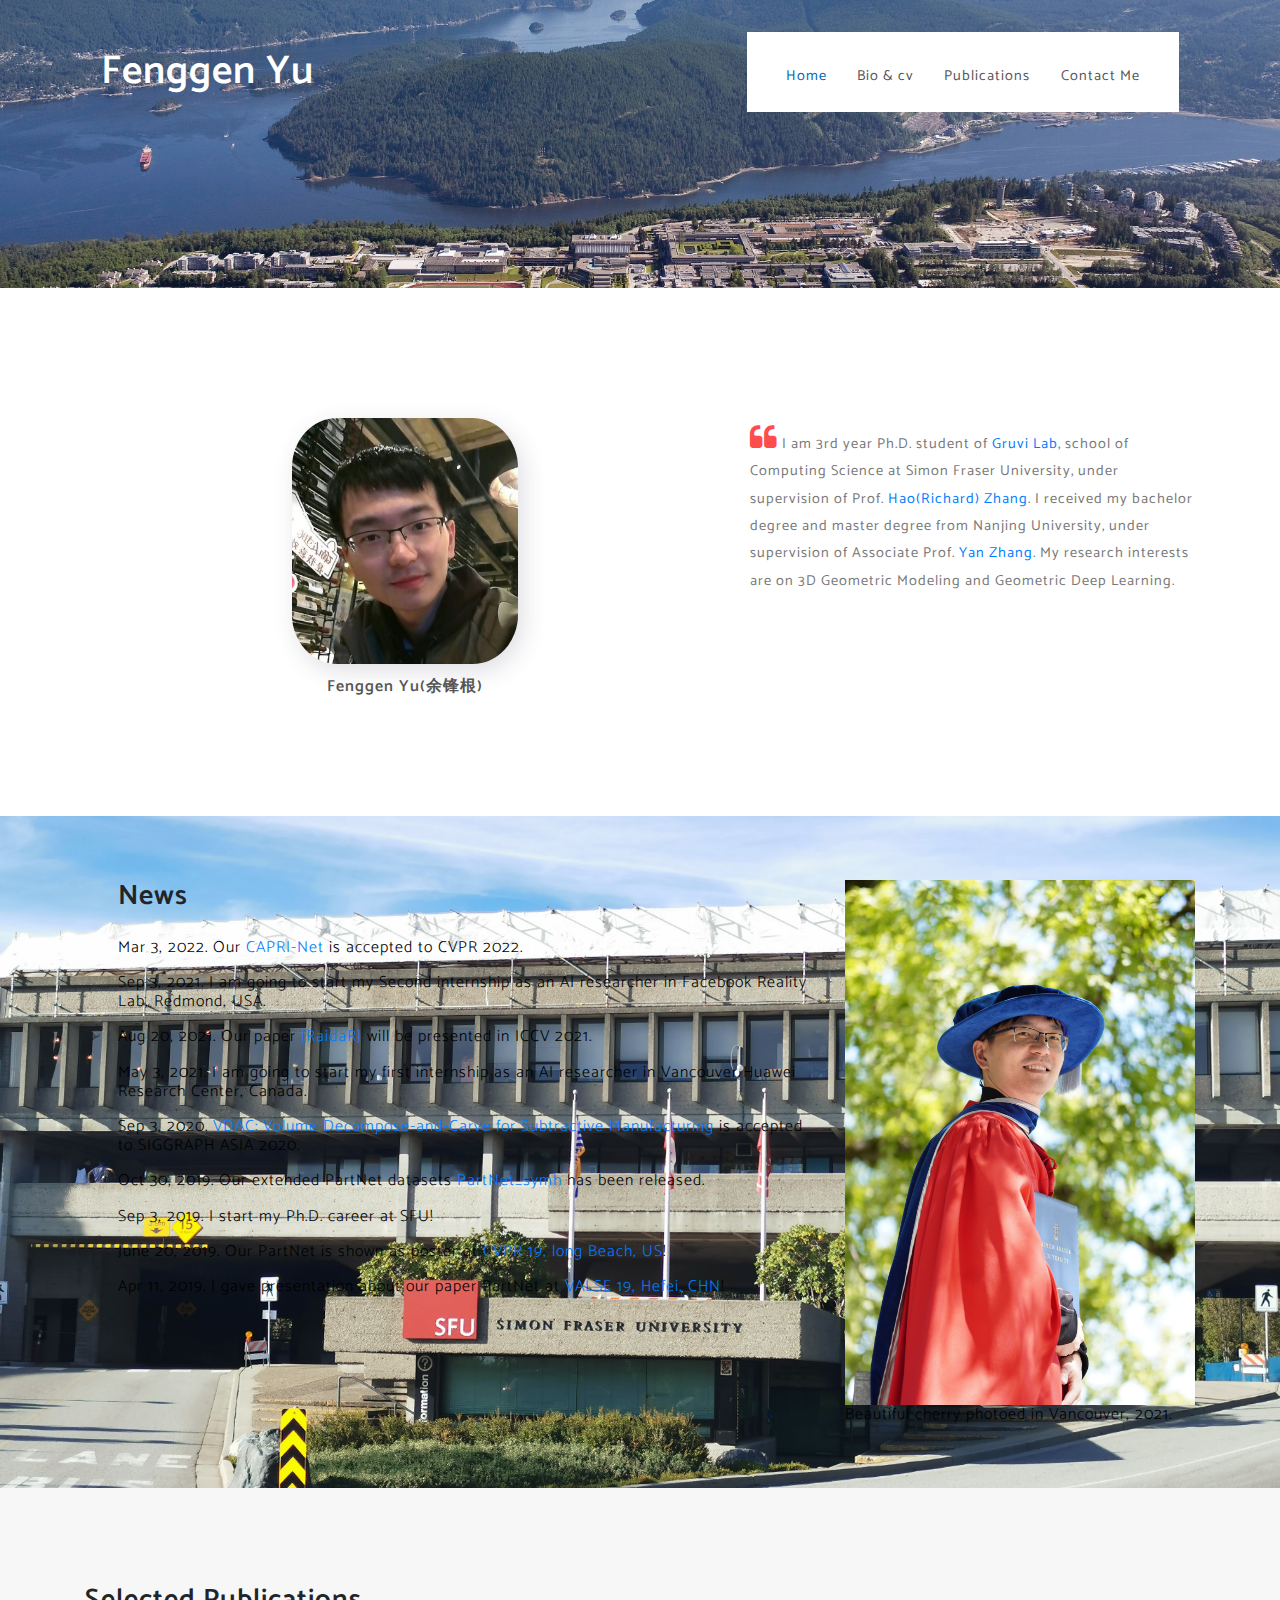
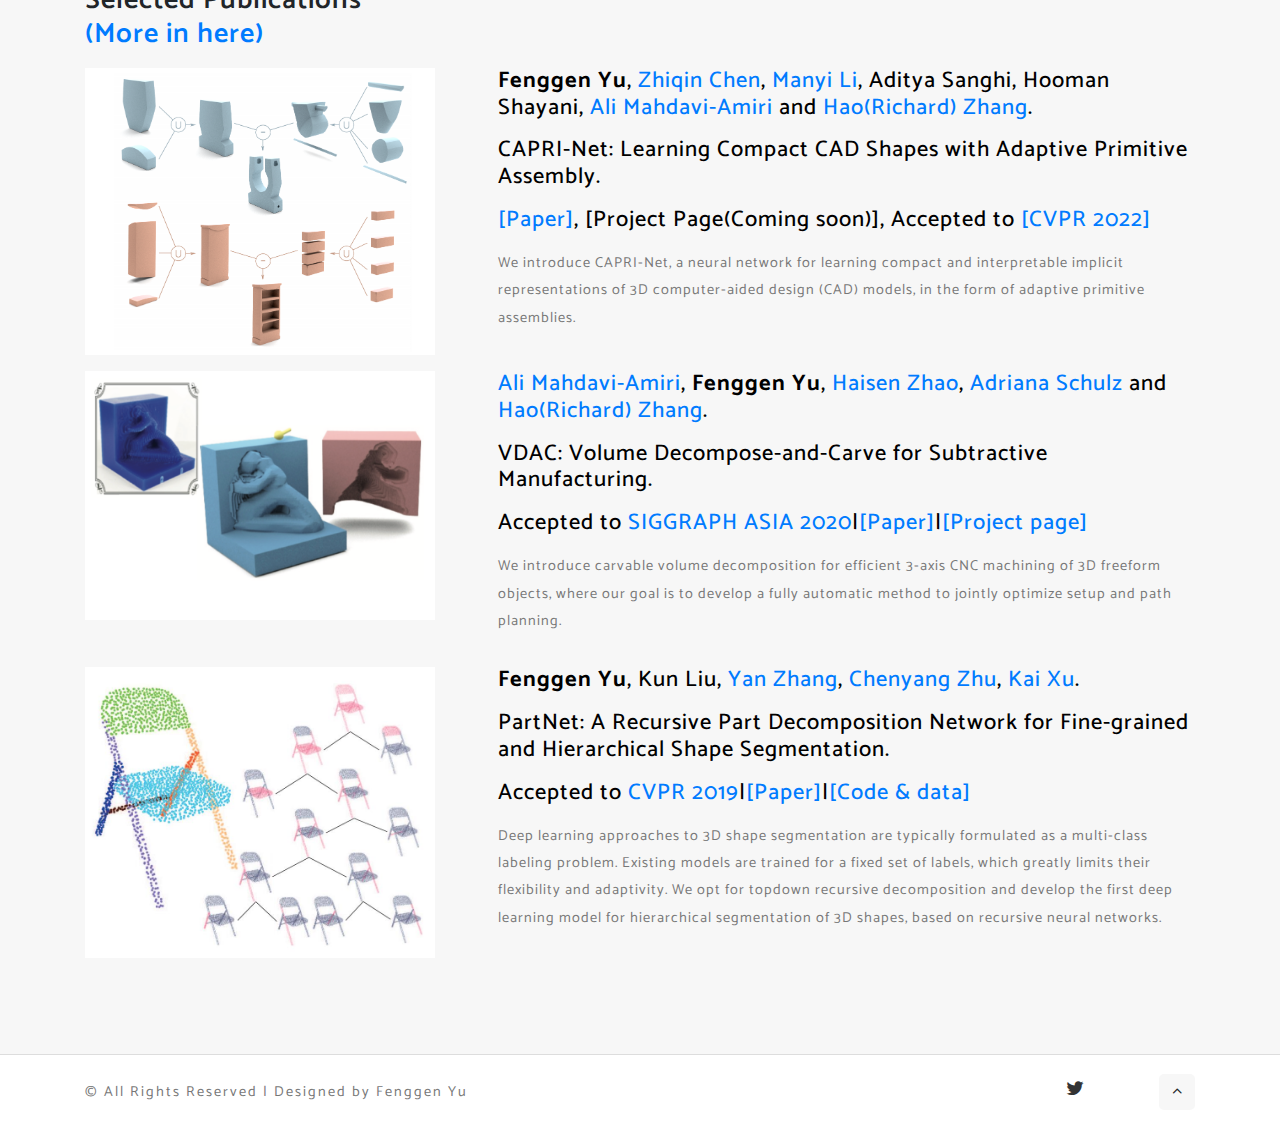
<file: index.html>
<!--
Author: W3layouts
Author URL: http://w3layouts.com
License: Creative Commons Attribution 3.0 Unported
License URL: http://creativecommons.org/licenses/by/3.0/
-->

<!DOCTYPE html>
<html lang="zxx">

<head>
    <title>Fenggen Yu's homepage</title>
    <!-- Meta tag Keywords -->
    <meta name="viewport" content="width=device-width, initial-scale=1">
    <meta charset="UTF-8" />
    <script>
        addEventListener("load", function() {
            setTimeout(hideURLbar, 0);
        }, false);

        function hideURLbar() {
            window.scrollTo(0, 1);
        }

    </script>
    <!-- //Meta tag Keywords -->
    <!-- Custom-Files -->
    <link rel="stylesheet" href="css/bootstrap.css">
    <!-- Bootstrap-Core-CSS -->
    <link rel="stylesheet" href="css/style.css" type="text/css" media="all" />
    <link rel="stylesheet" href="css/slider.css" type="text/css" media="all" />
    <!-- Style-CSS -->
    <!-- font-awesome-icons -->
    <link href="css/font-awesome.css" rel="stylesheet">
    <!-- //font-awesome-icons -->
    <!-- /Fonts -->
    <link href="//fonts.googleapis.com/css?family=Catamaran:100,200,300,400,500,600,700,800" rel="stylesheet">

    <!-- //Fonts -->
</head>

<body>
    <!-- mian-content -->
    <div class="main-w3-pvt-header-sec page-w3pvt-inner" id="home">

        <!-- header -->
        <header>
            <div class="container">
                <div class="header d-lg-flex justify-content-between align-items-center py-lg-3 px-lg-3">
                    <!-- logo -->
                    <div id="logo">
                        <h1><a href="index.html">Fenggen Yu</a></h1>
                    </div>
                    <!-- //logo -->
                    <div class="w3pvt-bg">
                        <!-- nav -->
                        <div class="nav_w3pvt">
                            <nav>
                                <label for="drop" class="toggle">Menu</label>
                                <input type="checkbox" id="drop" />
                                <ul class="menu">
                                    <li class="active"><a href="index.html">Home</a></li>
                                    <li><a href="bio.html">Bio & cv</a></li>
                                    <li><a href="pub.html">Publications</a></li>
                                    <li><a href="contact.html">Contact Me</a></li>
                                </ul>
                            </nav>
                        </div>
                    </div>
                </div>
            </div>
        </header>
        <!-- //header -->
        <!-- //slider -->
    </div>

	<!-- /services -->
    <div class="welcome py-5" id="test">
        <div class="container py-lg-5 py-md-3">
            <div class="row">
                <div class="col-lg-5 welcome-right text-center ml-auto">
                        <div class="col-sm-7 service-1-w3pvt serve-gd1">
                            <div class="serve-grid test-gd mt-4">
                                <img src="images/psb.jpg" alt="" class="img-fluid image1">
                                <p class="mt-2">Fenggen Yu(余锋根) </p>
                            </div>
                        </div>
                </div>
                <div class="col-lg-5 welcome-left">
				
                    <!--<h3 class="title-w3ls mt-2 mb-3">Bio & cv <a href="bio.html">(click here)</a></h3>-->

                    <p class="mt-4 test">
						<span class="fa fa-quote-left"></span> 
						I am 3rd year Ph.D. student of <a href="https://gruvi.cs.sfu.ca/">Gruvi Lab</a>, school of Computing Science at Simon Fraser University, 
						under supervision of Prof. <a href="https://www.cs.sfu.ca/~haoz/">Hao(Richard) Zhang</a>. 
						I received my bachelor degree and master degree from Nanjing University, under supervision of Associate Prof. <a href="https://cs.nju.edu.cn/zhangyan/">Yan Zhang</a>.
						My research interests are on 3D Geometric Modeling and Geometric Deep Learning. </p>
					
					<!--<h3 class="title-w3ls mt-2 mb-3">Research Interests</h3>

                    <p class="mt-4 test"><span class="fa fa-quote-left"></span> 3D Shape Analysis, 3D Shape Generation and Reconstruction</p>-->
                </div>

            </div>
        </div>
    </div>
    <!-- //services -->
	
	<!--mid -->
    <section class="mid-w3-pvt-content">
        <!--<div class="overlay-inner py-5">-->
            <div class="container py-lg-5 py-md-3">
                <!--<div class="test-info text-left">-->
				<div class="feature-grids row mt-3">
					<div class="col-lg-8 ab-content-inf pl-lg-5">
						<h3>News</h3>
						<br>
                        <h3 class="mb-3 wthree_title_bio">Mar 3, 2022. Our <a href="https://arxiv.org/abs/2104.05652">CAPRI-Net</a> is accepted to CVPR 2022.</h3>
						<h3 class="mb-3 wthree_title_bio">Sep 3, 2021. I am going to start my Second internship as an AI researcher in Facebook Reality Lab, Redmond, USA.</h3>
						<h3 class="mb-3 wthree_title_bio">Aug 20, 2021. Our paper <a href="https://arxiv.org/abs/2104.04606">[RaidaR]</a> will be presented in ICCV 2021.</h3>
                        <h3 class="mb-3 wthree_title_bio">May 3, 2021. I am going to start my first internship as an AI researcher in Vancouver Huawei Research Center, Canada.</h3>
						<h3 class="mb-3 wthree_title_bio">Sep 3, 2020. <a href="https://sites.google.com/site/alimahdaviamiri/projects/vdac?authuser=0">VDAC: Volume Decompose-and-Carve for Subtractive Manufacturing</a> is accepted to SIGGRAPH ASIA 2020. </h3>
						<h3 class="mb-3 wthree_title_bio">Oct 30, 2019. Our extended PartNet datasets <a href="https://github.com/FoggYu/PartNet_symh/">PartNet_symh</a> has been released. </h3>
						<h3 class="mb-3 wthree_title_bio">Sep 3, 2019. I start my Ph.D. career at SFU!</h3>
						<h3 class="mb-3 wthree_title_bio">June 20, 2019. Our PartNet is shown as poster at <a href="http://cvpr2019.thecvf.com/">CVPR 19, long Beach, US</a>!</h3>
						<h3 class="mb-3 wthree_title_bio">Apr 11, 2019. I gave presentation about our paper PartNet at <a href="http://valse2019.org/">VALSE 19, Hefei, CHN</a>!</h3>
					</div>
					
					<div class="col-lg-4 ab-content-img">
						<img src="images/news.jpg" alt="" class="img-fluid image1">
						<h3 class="mb-3 wthree_title_bio">Beautiful cherry photoed in Vancouver, 2021.</h3>
						
					</div>
					
				</div>
            </div>
        <!--</div>-->
    </section>
    <!-- //mid-->
	
    <!-- /features -->
    <section class="about py-md-5 py-5" id="loans">
		
        <div class="container py-md-5">
			<h3>Selected Publications</h3>
			<h3><a href="pub.html" class="title-w4ls mb-5">(More in here)</a></h3>
			<div class="feature-grids row mt-3">
                <div class="col-lg-4 ab-content-img">
                    <img src="images/CAPRI.png" alt="" class="img-fluid image1">
                </div>
                <div class="col-lg-8 ab-content-inf pl-lg-5">
					<h3 class="mb-3 wthree_title"><strong>Fenggen Yu</strong>, <a href="https://czq142857.github.io/">Zhiqin Chen</a>, <a href="https://manyili12345.github.io/">Manyi Li</a>, Aditya Sanghi, Hooman Shayani, <a href="https://sites.google.com/site/alimahdaviamiri/">Ali Mahdavi-Amiri</a> and <a href="https://www.cs.sfu.ca/~haoz/">Hao(Richard) Zhang</a>.</h3>
                    <h3 class="mb-3 wthree_title">CAPRI-Net: Learning Compact CAD Shapes with Adaptive Primitive Assembly.</h3>
                    <h3 class="mb-3 wthree_title"><a href="https://arxiv.org/abs/2104.05652">[Paper]</a>, [Project Page(Coming soon)], Accepted to <a href="https://cvpr2022.thecvf.com/">[CVPR 2022]</a> </h3>
                    
					<p>We introduce CAPRI-Net, a neural network for learning compact and interpretable implicit representations of 3D computer-aided design (CAD) models, in the form of adaptive primitive assemblies.</p>
                    
                </div>
			</div>
			<div class="feature-grids row mt-3">
                <div class="col-lg-4 ab-content-img">
                    <img src="images/VDAC.png" alt="" class="img-fluid image1">
                </div>
                <div class="col-lg-8 ab-content-inf pl-lg-5">
					<h3 class="mb-3 wthree_title"><a href="https://sites.google.com/site/alimahdaviamiri/">Ali Mahdavi-Amiri</a>, <strong>Fenggen Yu</strong>, <a href="https://homes.cs.washington.edu/~haisen/">Haisen Zhao</a>, <a href="https://homes.cs.washington.edu/~adriana/">Adriana Schulz</a> and <a href="https://www.cs.sfu.ca/~haoz/">Hao(Richard) Zhang</a>.</h3>
                    <h3 class="mb-3 wthree_title">VDAC: Volume Decompose-and-Carve for Subtractive Manufacturing.</h3>
                    <h3 class="mb-3 wthree_title">Accepted to <a href="https://sa2020.siggraph.org/en/">SIGGRAPH ASIA 2020</a>|<a href="https://drive.google.com/file/d/1TOxxNuAeYSceriNUQnvACm_oxFEo_kF3/view">[Paper]</a>|<a href="https://sites.google.com/site/alimahdaviamiri/projects/vdac?authuser=0">[Project page]</a></h3>
                    
					<p>We introduce carvable volume decomposition for efficient 3-axis CNC machining of 3D freeform objects, where our goal is to develop a fully automatic method to jointly optimize setup and path planning.</p>
                    
                </div>
			</div>
			
            <div class="feature-grids row mt-3">
                <div class="col-lg-4 ab-content-img">
                    <img src="images/proj1.jpg" alt="" class="img-fluid image1">
                </div>
                <div class="col-lg-8 ab-content-inf pl-lg-5">
					<h3 class="mb-3 wthree_title"><strong>Fenggen Yu</strong>, Kun Liu, <a href="https://cs.nju.edu.cn/zhangyan/">Yan Zhang</a>, <a href="http://www.sfu.ca/~cza68/">Chenyang Zhu</a>, <a href="http://kevinkaixu.net/index.html">Kai Xu</a>.</h3>
                    <h3 class="mb-3 wthree_title">PartNet: A Recursive Part Decomposition Network for Fine-grained and Hierarchical Shape Segmentation.</h3>
                    <h3 class="mb-3 wthree_title">Accepted to <a href="cvpr2019.thecvf.com/">CVPR 2019</a>|<a href="https://arxiv.org/abs/1903.00709">[Paper]</a>|<a href="https://github.com/FoggYu/PartNet">[Code & data]</a></h3>
                    
					<p>Deep learning approaches to 3D shape segmentation are typically formulated as a multi-class labeling problem. Existing models are trained for a fixed set of labels, which greatly limits their flexibility and adaptivity. We opt for topdown recursive decomposition and develop the first deep learning model for hierarchical segmentation of 3D shapes, based on recursive neural networks.</p>
                    
                </div>
			</div>
        </div>
    </section>

    <!-- //footer -->
    <div class="copy-right">
        <div class="container">
            <div class="row">
				<p class="copy-right-grids text-md-left text-center my-sm-4 my-4 col-md-6">© All Rights Reserved | Designed by Fenggen Yu</p>
				<div class="w3-pvt-footer text-md-right text-center mt-4 col-md-5">
                    <ul class="list-unstyled w3-pvt-icons">
                        <li>
                            <a href="https://twitter.com/fenggenyu">
                                <span class="fa fa-twitter"></span>
                            </a>
                        </li>
                    </ul>
                </div>
                <div class="move-top text-right col-md-1"><a href="#home" class="move-top"> <span class="fa fa-angle-up  mb-3" aria-hidden="true"></span></a></div>

            </div>
        </div>
    </div>
</body>

</html>
</file>
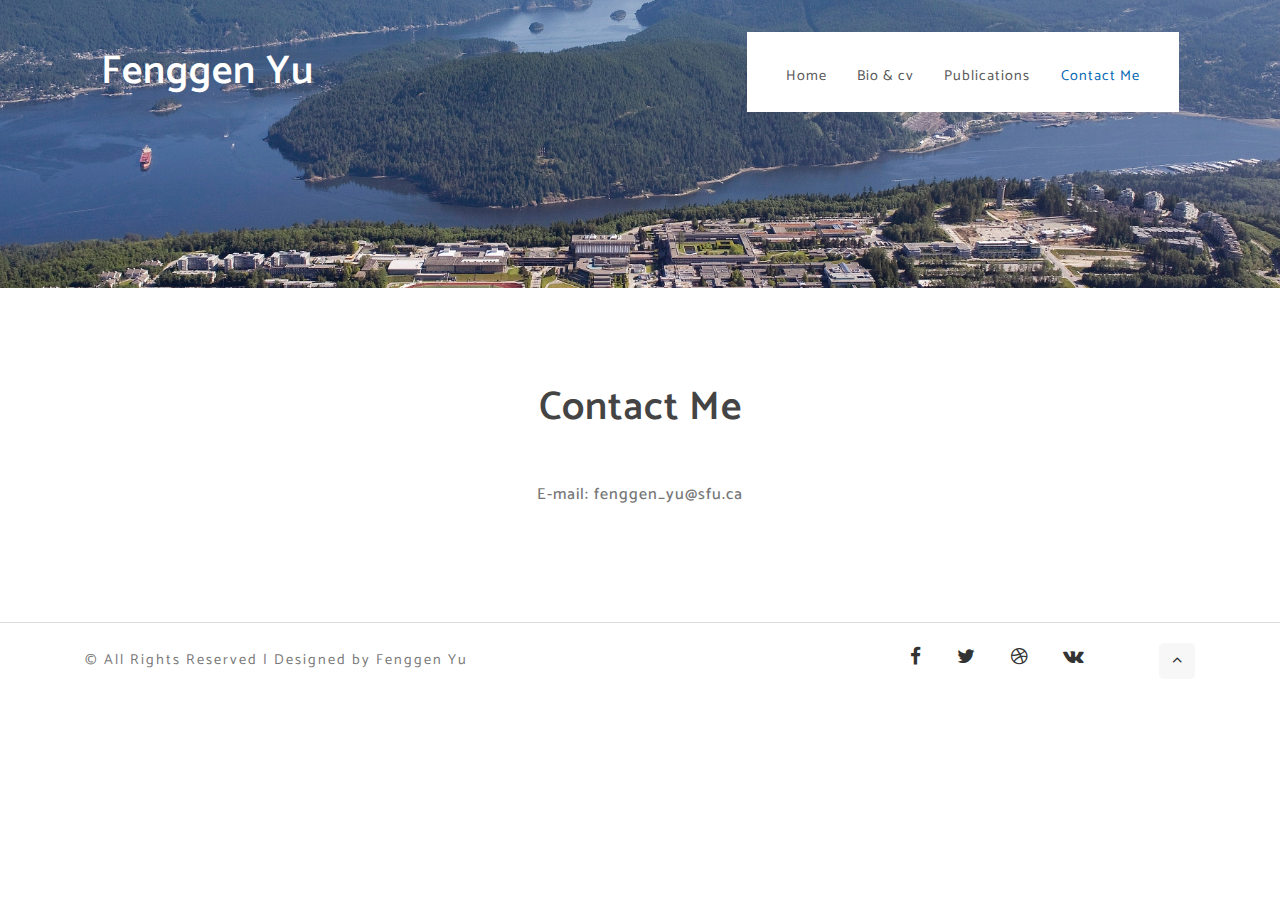
<file: contact.html>
<!--
Author: W3layouts
Author URL: http://w3layouts.com
License: Creative Commons Attribution 3.0 Unported
License URL: http://creativecommons.org/licenses/by/3.0/
-->

<!DOCTYPE html>
<html lang="zxx">

<head>
    <title>Contact Me</title>
    <!-- Meta tag Keywords -->
    <meta name="viewport" content="width=device-width, initial-scale=1">
    <meta charset="UTF-8" />
	<script>
        addEventListener("load", function() {
            setTimeout(hideURLbar, 0);
        }, false);

        function hideURLbar() {
            window.scrollTo(0, 1);
        }

    </script>
    <!-- //Meta tag Keywords -->
    <!-- Custom-Files -->
    <link rel="stylesheet" href="css/bootstrap.css">
    <!-- Bootstrap-Core-CSS -->
    <link rel="stylesheet" href="css/style.css" type="text/css" media="all" />
    <link rel="stylesheet" href="css/slider.css" type="text/css" media="all" />
    <!-- Style-CSS -->
    <!-- font-awesome-icons -->
    <link href="css/font-awesome.css" rel="stylesheet">
    <!-- //font-awesome-icons -->
    <!-- /Fonts -->
    <link href="//fonts.googleapis.com/css?family=Catamaran:100,200,300,400,500,600,700,800" rel="stylesheet">

    <!-- //Fonts -->
</head>

<body>
    <!-- mian-content -->
    <div class="main-w3-pvt-header-sec page-w3pvt-inner" id="home">

        <!-- header -->
        <header>
            <div class="container">
                <div class="header d-lg-flex justify-content-between align-items-center py-lg-3 px-lg-3">
                    <!-- logo -->
                    <div id="logo">
                        <h1><a href="index.html">Fenggen Yu</a></h1>
                    </div>
                    <!-- //logo -->
                    <div class="w3pvt-bg">
                        <!-- nav -->
                        <div class="nav_w3pvt">
                            <nav>
                                <label for="drop" class="toggle">Menu</label>
                                <input type="checkbox" id="drop" />
                                <ul class="menu">
                                    <li><a href="index.html">Home</a></li>
                                    <li><a href="bio.html">Bio & cv</a></li>
                                    <li><a href="pub.html">Publications</a></li>
                                    <li class="active"><a href="contact.html">Contact Me</a></li>
                                </ul>
                            </nav>
                        </div>
                    </div>
                </div>
            </div>
        </header>
        <!-- //header -->
        <!-- //slider -->
    </div>
    <!-- //banner -->
    <!-- /contact -->
    <section class="content-info py-5">
        <div class="container py-md-5">
            <div class="text-center px-lg-5">
                <h3 class="title-w3ls mb-5">Contact Me</h3>
                <div class="title-desc text-center px-lg-5">
                    <p class="px-lg-5 sub-vj">E-mail: fenggen_yu@sfu.ca</p>
                </div>
            </div>
        </div>
    </section>
    <!-- //contact -->

    <!-- //footer -->
    <div class="copy-right">
        <div class="container">
            <div class="row">
				<p class="copy-right-grids text-md-left text-center my-sm-4 my-4 col-md-6">© All Rights Reserved | Designed by Fenggen Yu</p>
				<div class="w3-pvt-footer text-md-right text-center mt-4 col-md-5">
                    <ul class="list-unstyled w3-pvt-icons">
                        <li>
                            <a href="#">
                                <span class="fa fa-facebook-f"></span>
                            </a>
                        </li>
                        <li>
                            <a href="#">
                                <span class="fa fa-twitter"></span>
                            </a>
                        </li>
                        <li>
                            <a href="#">
                                <span class="fa fa-dribbble"></span>
                            </a>
                        </li>
                        <li>
                            <a href="#">
                                <span class="fa fa-vk"></span>
                            </a>
                        </li>
                    </ul>
                </div>
                <div class="move-top text-right col-md-1"><a href="#home" class="move-top"> <span class="fa fa-angle-up  mb-3" aria-hidden="true"></span></a></div>

            </div>
        </div>
    </div>
</body>

</html>
</file>
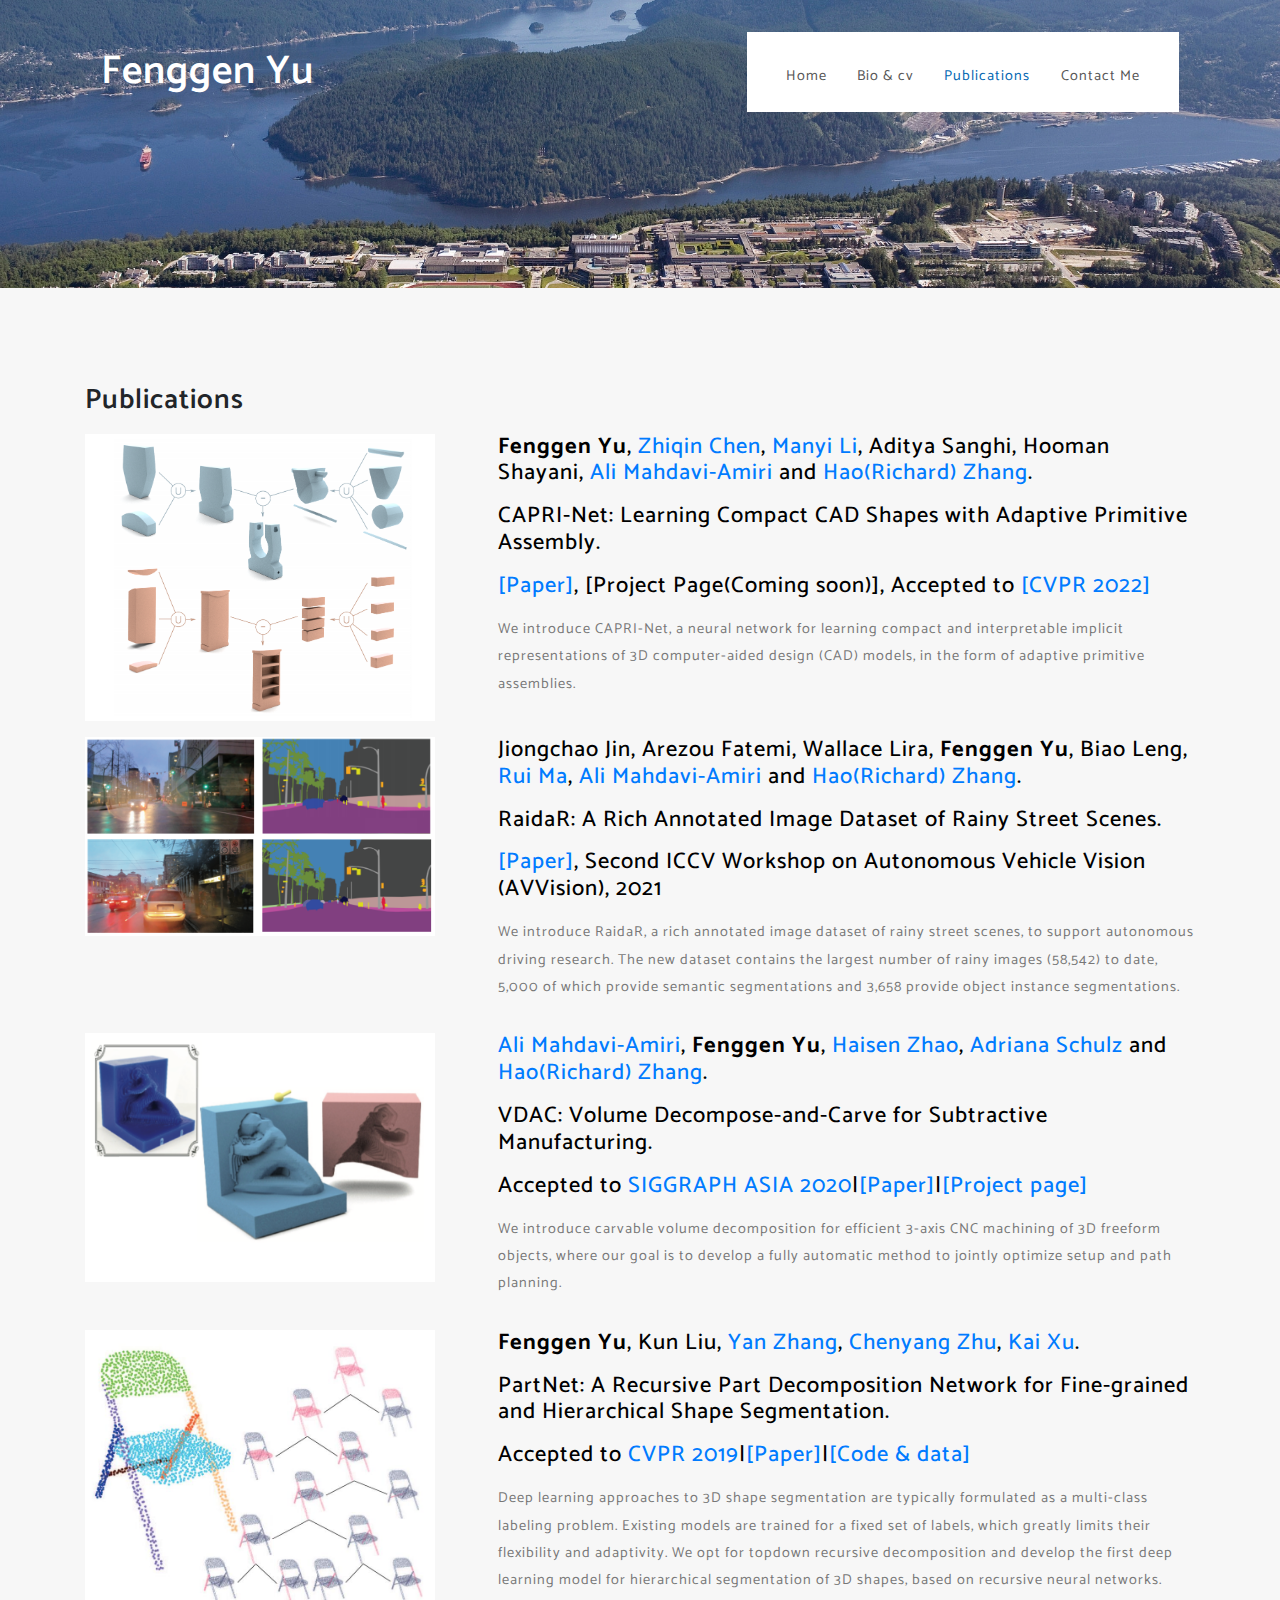
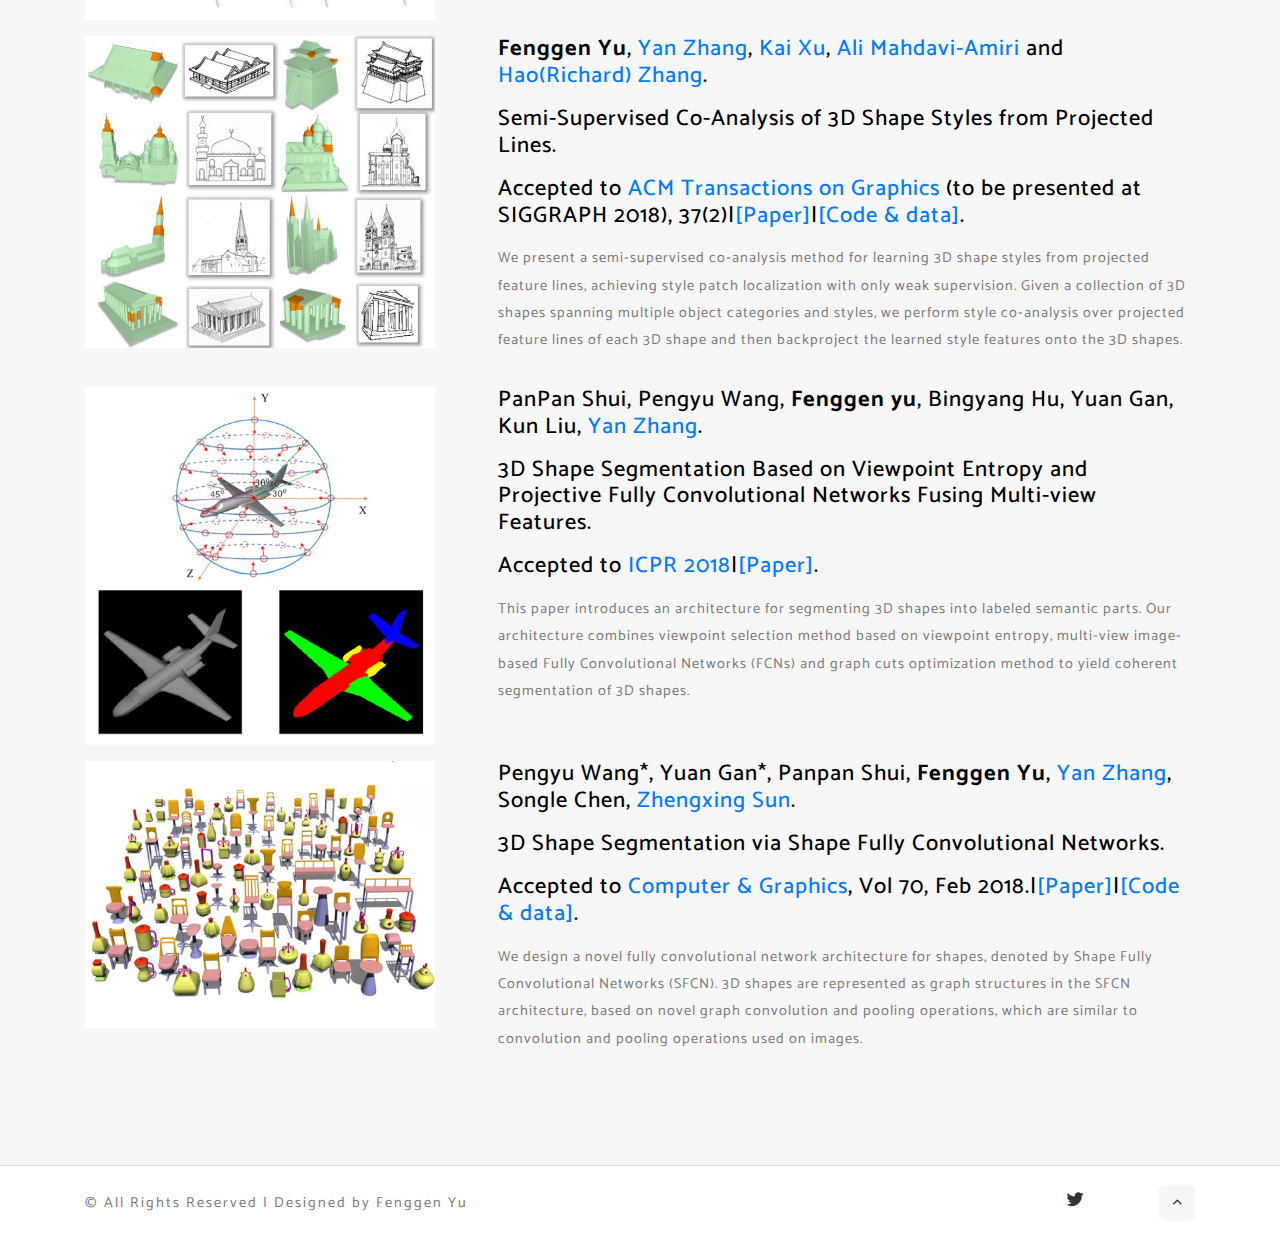
<file: pub.html>
<!--
Author: W3layouts
Author URL: http://w3layouts.com
License: Creative Commons Attribution 3.0 Unported
License URL: http://creativecommons.org/licenses/by/3.0/
-->

<!DOCTYPE html>
<html lang="zxx">

<head>
    <title>Fenggen Yu's publication</title>
    <!-- Meta tag Keywords -->
    <meta name="viewport" content="width=device-width, initial-scale=1">
    <meta charset="UTF-8" />
    <script>
        addEventListener("load", function() {
            setTimeout(hideURLbar, 0);
        }, false);

        function hideURLbar() {
            window.scrollTo(0, 1);
        }

    </script>
    <!-- //Meta tag Keywords -->
    <!-- Custom-Files -->
    <link rel="stylesheet" href="css/bootstrap.css">
    <!-- Bootstrap-Core-CSS -->
    <link rel="stylesheet" href="css/style.css" type="text/css" media="all" />
    <link rel="stylesheet" href="css/slider.css" type="text/css" media="all" />
    <!-- Style-CSS -->
    <!-- font-awesome-icons -->
    <link href="css/font-awesome.css" rel="stylesheet">
    <!-- //font-awesome-icons -->
    <!-- /Fonts -->
    <link href="//fonts.googleapis.com/css?family=Catamaran:100,200,300,400,500,600,700,800" rel="stylesheet">

    <!-- //Fonts -->
</head>

<body>
	<!-- mian-content -->
    <div class="main-w3-pvt-header-sec page-w3pvt-inner" id="home">

        <!-- header -->
        <header>
            <div class="container">
                <div class="header d-lg-flex justify-content-between align-items-center py-lg-3 px-lg-3">
                    <!-- logo -->
                    <div id="logo">
                        <h1><a href="index.html">Fenggen Yu</a></h1>
                    </div>
                    <!-- //logo -->
                    <div class="w3pvt-bg">
                        <!-- nav -->
                        <div class="nav_w3pvt">
                            <nav>
                                <label for="drop" class="toggle">Menu</label>
                                <input type="checkbox" id="drop" />
                                <ul class="menu">
                                    <li><a href="index.html">Home</a></li>
                                    <li><a href="bio.html">Bio & cv</a></li>
                                    <li class="active"><a href="pub.html">Publications</a></li>
                                    <li><a href="contact.html">Contact Me</a></li>
                                </ul>
                            </nav>
                        </div>
                    </div>
                </div>
            </div>
        </header>
        <!-- //header -->
        <!-- //slider -->
    </div>
	
    <!-- /features -->
    <section class="about py-md-5 py-5" id="loans">
		
        <div class="container py-md-5">
			<h3>Publications</h3>
            <div class="feature-grids row mt-3">
                <div class="col-lg-4 ab-content-img">
                    <img src="images/CAPRI.png" alt="" class="img-fluid image1">
                </div>
                <div class="col-lg-8 ab-content-inf pl-lg-5">
					<h3 class="mb-3 wthree_title"><strong>Fenggen Yu</strong>, <a href="https://czq142857.github.io/">Zhiqin Chen</a>, <a href="https://manyili12345.github.io/">Manyi Li</a>, Aditya Sanghi, Hooman Shayani, <a href="https://sites.google.com/site/alimahdaviamiri/">Ali Mahdavi-Amiri</a> and <a href="https://www.cs.sfu.ca/~haoz/">Hao(Richard) Zhang</a>.</h3>
                    <h3 class="mb-3 wthree_title">CAPRI-Net: Learning Compact CAD Shapes with Adaptive Primitive Assembly.</h3>
                    <h3 class="mb-3 wthree_title"><a href="https://arxiv.org/abs/2104.05652">[Paper]</a>, [Project Page(Coming soon)], Accepted to <a href="https://cvpr2022.thecvf.com/">[CVPR 2022]</a> </h3>
                    
					<p>We introduce CAPRI-Net, a neural network for learning compact and interpretable implicit representations of 3D computer-aided design (CAD) models, in the form of adaptive primitive assemblies.</p>
                    
                </div>
			</div>

            <div class="feature-grids row mt-3">
                <div class="col-lg-4 ab-content-img">
                    <img src="images/RaidaR.png" alt="" class="img-fluid image1">
                </div>
                <div class="col-lg-8 ab-content-inf pl-lg-5">
					<h3 class="mb-3 wthree_title">Jiongchao Jin, Arezou Fatemi, Wallace Lira, <strong>Fenggen Yu</strong>, Biao Leng, <a href="https://maruitx.github.io/">Rui Ma</a>, <a href="https://sites.google.com/site/alimahdaviamiri/">Ali Mahdavi-Amiri</a> and <a href="https://www.cs.sfu.ca/~haoz/">Hao(Richard) Zhang</a>.</h3>
                    <h3 class="mb-3 wthree_title">RaidaR: A Rich Annotated Image Dataset of Rainy Street Scenes.</h3>
                    <h3 class="mb-3 wthree_title"><a href="https://arxiv.org/abs/2104.04606">[Paper]</a>, Second ICCV Workshop on Autonomous Vehicle Vision (AVVision), 2021</h3>
                    
					<p>We introduce RaidaR, a rich annotated image dataset of rainy street scenes, to support autonomous driving research. The new dataset contains the largest number of rainy images (58,542) to date, 5,000 of which provide semantic segmentations and 3,658 provide object instance segmentations.</p>
                    
                </div>
			</div>
			
			<div class="feature-grids row mt-3">
                <div class="col-lg-4 ab-content-img">
                    <img src="images/VDAC.png" alt="" class="img-fluid image1">
                </div>
                <div class="col-lg-8 ab-content-inf pl-lg-5">
					<h3 class="mb-3 wthree_title"><a href="https://sites.google.com/site/alimahdaviamiri/">Ali Mahdavi-Amiri</a>, <strong>Fenggen Yu</strong>, <a href="https://homes.cs.washington.edu/~haisen/">Haisen Zhao</a>, <a href="https://homes.cs.washington.edu/~adriana/">Adriana Schulz</a> and <a href="https://www.cs.sfu.ca/~haoz/">Hao(Richard) Zhang</a>.</h3>
                    <h3 class="mb-3 wthree_title">VDAC: Volume Decompose-and-Carve for Subtractive Manufacturing.</h3>
                    <h3 class="mb-3 wthree_title">Accepted to <a href="https://sa2020.siggraph.org/en/">SIGGRAPH ASIA 2020</a>|<a href="https://drive.google.com/file/d/1TOxxNuAeYSceriNUQnvACm_oxFEo_kF3/view">[Paper]</a>|<a href="https://sites.google.com/site/alimahdaviamiri/projects/vdac?authuser=0">[Project page]</a></h3>
                    
					<p>We introduce carvable volume decomposition for efficient 3-axis CNC machining of 3D freeform objects, where our goal is to develop a fully automatic method to jointly optimize setup and path planning.</p>
                    
                </div>
			</div>
            <div class="feature-grids row mt-3">
                <div class="col-lg-4 ab-content-img">
                    <img src="images/proj1.jpg" alt="" class="img-fluid image1">
                </div>
                <div class="col-lg-8 ab-content-inf pl-lg-5">
					<h3 class="mb-3 wthree_title"><strong>Fenggen Yu</strong>, Kun Liu, <a href="https://cs.nju.edu.cn/zhangyan/">Yan Zhang</a>, <a href="http://www.sfu.ca/~cza68/">Chenyang Zhu</a>, <a href="http://kevinkaixu.net/index.html">Kai Xu</a>.</h3>
                    <h3 class="mb-3 wthree_title">PartNet: A Recursive Part Decomposition Network for Fine-grained and Hierarchical Shape Segmentation.</h3>
                    <h3 class="mb-3 wthree_title">Accepted to <a href="cvpr2019.thecvf.com/">CVPR 2019</a>|<a href="https://arxiv.org/abs/1903.00709">[Paper]</a>|<a href="https://github.com/FoggYu/PartNet">[Code & data]</a></h3>
                    
					<p>Deep learning approaches to 3D shape segmentation are typically formulated as a multi-class labeling problem. Existing models are trained for a fixed set of labels, which greatly limits their flexibility and adaptivity. We opt for topdown recursive decomposition and develop the first deep learning model for hierarchical segmentation of 3D shapes, based on recursive neural networks.</p>
                    
                </div>
			</div>
			<div class="feature-grids row mt-3">
				<div class="col-lg-4 ab-content-img">
                    <img src="images/proj2.jpg" alt="" class="img-fluid image1">
                </div>
                <div class="col-lg-8 ab-content-inf pl-lg-5">
					<h3 class="mb-3 wthree_title"><strong>Fenggen Yu</strong>, <a href="https://cs.nju.edu.cn/zhangyan/">Yan Zhang</a>, <a href="http://kevinkaixu.net/index.html">Kai Xu</a>, <a href="https://sites.google.com/site/alimahdaviamiri/">Ali Mahdavi-Amiri</a> and <a href="https://www.cs.sfu.ca/~haoz/">Hao(Richard) Zhang</a>.</h3>
                    <h3 class="mb-3 wthree_title">Semi-Supervised Co-Analysis of 3D Shape Styles from Projected Lines.</h3>
                    <h3 class="mb-3 wthree_title">Accepted to <a href="https://tog.acm.org/">ACM Transactions on Graphics</a> (to be presented at SIGGRAPH 2018), 37(2)|<a href="https://arxiv.org/abs/1804.06579">[Paper]</a>|<a href="https://github.com/FoggYu/proj_style">[Code & data]</a>.</h3>
                    
					<p>We present a semi-supervised co-analysis method for learning 3D shape styles from projected feature lines, achieving style patch localization with only weak supervision. Given a collection of 3D shapes spanning multiple object categories and styles, we perform style co-analysis over projected feature lines of each 3D shape and then backproject the learned style features onto the 3D shapes.</p>
                </div>
			</div>
			
			<div class="feature-grids row mt-3">
				<div class="col-lg-4 ab-content-img">
                    <img src="images/proj4.jpg" alt="" class="img-fluid image1">
                </div>
                <div class="col-lg-8 ab-content-inf pl-lg-5">
					<h3 class="mb-3 wthree_title">PanPan Shui, Pengyu Wang, <strong>Fenggen yu</strong>, Bingyang Hu, Yuan Gan, Kun Liu, <a href="https://cs.nju.edu.cn/zhangyan/">Yan Zhang</a>.</h3>
                    <h3 class="mb-3 wthree_title">3D Shape Segmentation Based on Viewpoint Entropy and Projective Fully Convolutional Networks Fusing Multi-view Features.</h3>
                    <h3 class="mb-3 wthree_title">Accepted to <a href="http://www.icpr2018.net/">ICPR 2018</a>|<a href="https://www.researchgate.net/publication/329316036_3D_Shape_Segmentation_Based_on_Viewpoint_Entropy_and_Projective_Fully_Convolutional_Networks_Fusing_Multi-view_Features">[Paper]</a>.</h3>
                    
					<p>This paper introduces an architecture for segmenting 3D shapes into labeled semantic parts. Our architecture
					combines viewpoint selection method based on viewpoint entropy,
					multi-view image-based Fully Convolutional Networks (FCNs)
					and graph cuts optimization method to yield coherent segmentation of 3D shapes. </p>
                </div>
			</div>
			
			<div class="feature-grids row mt-3">
				<div class="col-lg-4 ab-content-img">
                    <img src="images/proj3.jpg" alt="" class="img-fluid image1">
                </div>
                <div class="col-lg-8 ab-content-inf pl-lg-5">
					<h3 class="mb-3 wthree_title">Pengyu Wang*, Yuan Gan*, Panpan Shui, <strong>Fenggen Yu</strong>, <a href="https://cs.nju.edu.cn/zhangyan/">Yan Zhang</a>, Songle Chen, <a href="https://cs.nju.edu.cn/sunzhx/">Zhengxing Sun</a>.</h3>
                    <h3 class="mb-3 wthree_title">3D Shape Segmentation via Shape Fully Convolutional Networks.</h3>
                    <h3 class="mb-3 wthree_title">Accepted to <a href="https://www.journals.elsevier.com/computers-and-graphics">Computer & Graphics</a>, Vol 70, Feb 2018.|<a href="https://arxiv.org/pdf/1702.08675.pdf">[Paper]</a>|<a href="https://github.com/yuangan/3D-Shape-Segmentation-via-Shape-Fully-Convolutional-Networks">[Code & data]</a>.</h3>
                    
					<p>We design a novel fully convolutional network architecture for shapes, denoted by Shape Fully Convolutional Networks (SFCN). 3D shapes are represented as graph structures in the SFCN architecture, based on novel graph convolution and pooling operations, which are similar to convolution and pooling operations used on images. </p>
                </div>
			</div>
        </div>
    </section>

    <!-- //footer -->
    <div class="copy-right">
        <div class="container">
            <div class="row">
				<p class="copy-right-grids text-md-left text-center my-sm-4 my-4 col-md-6">© All Rights Reserved | Designed by Fenggen Yu</p>
				<div class="w3-pvt-footer text-md-right text-center mt-4 col-md-5">
                    <ul class="list-unstyled w3-pvt-icons">
                        <li>
                            <a href="https://twitter.com/fenggenyu">
                                <span class="fa fa-twitter"></span>
                            </a>
                        </li>
                    </ul>
                </div>
                <div class="move-top text-right col-md-1"><a href="#home" class="move-top"> <span class="fa fa-angle-up  mb-3" aria-hidden="true"></span></a></div>

            </div>
        </div>
    </div>
</body>

</html>
</file>
<file: css/style.css>
/*--
	Author: W3Layouts
	Author URL: http://w3layouts.com
	License: Creative Commons Attribution 3.0 Unported
	License URL: http://creativecommons.org/licenses/by/3.0/
--*/

html,
body {
    margin: 0;
    font-size: 100%;
    background: #fff;
    scroll-behavior: smooth;
    font-family: 'Catamaran', sans-serif;
}

body a {
    text-decoration: none;
    transition: 0.5s all;
    -webkit-transition: 0.5s all;
    -moz-transition: 0.5s all;
    -o-transition: 0.5s all;
    -ms-transition: 0.5s all;
}

a:hover {
    text-decoration: none;
    opacity: 0.8;
}

input[type="button"],
input[type="submit"],
input[type="text"],
input[type="email"],
input[type="search"] {
    transition: 0.5s all;
    -webkit-transition: 0.5s all;
    -moz-transition: 0.5s all;
    -o-transition: 0.5s all;
    -ms-transition: 0.5s all;
    font-family: 'Catamaran', sans-serif;

}

h1,
h2,
h3,
h4,
h5,
h6 {
    margin: 0;
    letter-spacing: 1px;
    font-weight: 600;
    font-family: 'Catamaran', sans-serif;
}

p {
    font-size: 0.9em;
    color: #777;
    line-height: 1.9em;
    letter-spacing: 1px;
}

ul {
    margin: 0;
    padding: 0;
}

/*-- header --*/
/* banner style */
.banner_w3pvt {
    position: relative;
    z-index: 1;
}

.banner-top {
    background: url(../images/banner1.jpg) no-repeat center;
    background-size: cover;
    -webkit-background-size: cover;
    -moz-background-size: cover;
    -o-background-size: cover;
    -moz-background-size: cover;
}

.banner-top1 {
    background: url(../images/banner2.jpg) no-repeat center;
    background-size: cover;
    -webkit-background-size: cover;
    -moz-background-size: cover;
    -o-background-size: cover;
    -moz-background-size: cover;
}

.banner-top2 {
    background: url(../images/banner3.jpg) no-repeat 0px 0px;
    background-size: cover;
    -webkit-background-size: cover;
    -moz-background-size: cover;
    -o-background-size: cover;
    -moz-background-size: cover;
}

.banner-info {
    padding-top: 19em;
}

.banner-w3ls-inner {
    text-align: left;
    padding: 2em;
    width: 60%;
}

.banner-info h3 {
    text-shadow: 3px 1px 3px rgba(45, 45, 45, 0.38);
    font-size: 5em;
    color: #fff;
    font-weight: 600;
    line-height: 1em;

}

.banner-info h4 {
    color: #ec1c24;
    letter-spacing: 4px;
    text-transform: uppercase;
    font-weight: 700;
    font-size: 0.9em;
    margin-bottom: 1em;
}

.banner-top,
.banner-top1,
.banner-top2,
.banner-top3 {
    min-height: 50em;
}

.overlay,
.overlay.sec {
    min-height: 50em;
    background: rgba(0, 0, 0, 0.44);
}

.overlay.sec {
    background: rgba(0, 0, 0, 0.62);
}

.overlay1 {
    min-height: 750px;
    background: rgba(0, 0, 0, 0.5);
}

.read {
    color: #fff;
    font-size: 1em;
    font-weight: 400;
    letter-spacing: 2px;
    display: inline-block;
    border: none;
    outline: none;
    background: #ec1c24;
    -o-border-radius: 50%;
    -ms-border-radius: 50%;
    -moz-border-radius: 50%;
    box-shadow: 0 3px 5px rgba(0, 0, 0, 0.34);
    -webkit-box-shadow: 0 3px 5px rgba(0, 0, 0, 0.34);
    -moz-box-shadow: 0 3px 5px rgba(0, 0, 0, 0.34);
    -o-box-shadow: 0 3px 5px rgba(0, 0, 0, 0.34);
    -webkit-transition: transform .2s linear, -webkit-box-shadow .2s linear;
    -moz-transition: transform .2s linear, -moz-box-shadow .2s linear;
    transition: transform .2s linear, box-shadow .2s linear;
    padding: 0.6em 2em;
}

.read span {
    font-size: 3em;
    line-height: 1.5em;
    margin-left: 8px;
}

.read:hover,
.book-appo {
    opacity: 0.9;
}

.book-appo {
    background: #f54785;
}

.banner-w3ls-inner p {
    color: #fff;
    letter-spacing: 3px;
    margin: 1em 0;


}

/*-- //banner style --*/


/* header */
/* CSS Document */
.w3pvt-bg {
    background: #fff;
    padding: 1.5em;
    display: flex;
}

#logo a {
    float: left;
    font-size: 1.2em;
    display: initial;
    margin: 0;
    letter-spacing: 1px;
    color: #fff;
    padding: 0px 0;
    border: none;
    font-weight: 600;
    text-transform: capitalize;
}

div#logo h1 span {
    color: #fdbd10;

    vertical-align: middle;
}

header {
    position: absolute;
    z-index: 9;
    width: 100%;
    padding: 1rem 0;
}

.toggle,
[id^=drop] {
    display: none;
}

/* Giving a background-color to the nav container. */
nav {
    margin: 0;
    padding: 0;
}


/* Since we'll have the "ul li" "float:left"
 * we need to add a clear after the container. */

nav:after {
    content: "";
    display: table;
    clear: both;
}

/* Removing padding, margin and "list-style" from the "ul",
 * and adding "position:reltive" */
nav ul {
    float: right;
    padding: 0;
    margin: 0;
    list-style: none;
    position: relative;
    margin-top: 0.5em;
}

/* Positioning the navigation items inline */
nav ul li {

    display: inline-block;
    float: left;
}

/* Styling the links */
nav a {
    font-weight: 400;
    color: #555;
    letter-spacing: 2px;
    font-size: 0.9em;
    position: relative;
    padding: 0.5rem;
    margin: 0px 1.1em;
}


nav ul li ul li:hover {
    background: #f8f9fa;
}

/* Background color change on Hover */
nav a:hover {
    color: #0066b2;
    background: transparent;
}

.menu li.active a {
    color: #0066b2;
}

/* Hide Dropdowns by Default
 * and giving it a position of absolute */
nav ul ul {
    display: none;
    position: absolute;
    /* has to be the same number as the "line-height" of "nav a" */
    top: 25px;
    background: #fff;
    padding: 10px;
}

ul.inner-dropdown a:hover {
    color: #333;
}

/* Display Dropdowns on Hover */
nav ul li:hover > ul {
    display: inherit;
}

/* Fisrt Tier Dropdown */
nav ul ul li {
    width: 160px;
    float: none;
    display: list-item;
    position: relative;
}

nav ul ul li a {
    color: #333;
    padding: 5px 10px;
    display: block;
}

/* Second, Third and more Tiers	
 * We move the 2nd and 3rd etc tier dropdowns to the left
 * by the amount of the width of the first tier.
*/
nav ul ul ul li {
    position: relative;
    top: -60px;
    /* has to be the same number as the "width" of "nav ul ul li" */
    left: 170px;
}


/* Change ' +' in order to change the Dropdown symbol */
li > a:only-child:after {
    content: '';
}


/* Media Queries
--------------------------------------------- */

@media all and (max-width : 992px) {

    #logo {
        display: block;
        padding: 0;
        width: 30%;
        text-align: center;
        float: left;
    }

    nav {
        margin: 0;
    }

    .w3pvt-bg {
        padding: 1em;
        display: flex;
        float: right;
        width: 65%;
        justify-content: center;
    }

    nav ul {
        width: 100%;
    }

    /* Hide the navigation menu by default */
    /* Also hide the  */
    .toggle + a,
    .menu {
        display: none;
    }

    /* Stylinf the toggle lable */
    .toggle {
        display: block;
        padding: 0.32em 4em;
        font-size: 20px;
        text-decoration: none;
        border: none;
        float: left;
        background-color: #333;
        color: #fff;
        cursor: pointer !important;
        margin: 0;
        border-radius: 4px;
        margin-right: 1em;
    }

    .menu .toggle {
        float: none;
        text-align: center;
        margin: auto;
        width: 70%;
        padding: 5px;
        font-weight: normal;
        font-size: 15px;
        letter-spacing: 1px;
        background: none;
        color: #333;
    }

    .toggle:hover {
        color: #333;
        background-color: #fff;
    }

    /* Display Dropdown when clicked on Parent Lable */
    [id^=drop]:checked + ul {
        display: block;
        background: #e9ecef;
        padding: 15px 0;
        text-align: center;
    }

    /* Change menu item's width to 100% */
    nav ul li {
        display: block;
        width: 100%;
        padding: 5px 0;
        margin: 0;
    }

    nav ul ul .toggle,
    nav ul ul a {
        padding: 0 40px;
    }

    nav ul ul ul a {
        padding: 0 80px;
    }

    nav a:hover,
    nav ul ul ul a {
        background-color: transparent;
    }

    nav ul li ul li .toggle,
    nav ul ul a,
    nav ul ul ul a {
        padding: 14px 20px;
        color: #FFF;
        font-size: 17px;
    }

    /* Hide Dropdowns by Default */
    nav ul ul {
        float: none;
        position: static;
        color: #ffffff;
        /* has to be the same number as the "line-height" of "nav a" */
    }

    /* Hide menus on hover */
    nav ul ul li:hover > ul,
    nav ul li:hover > ul {
        display: none;
    }

    /* Fisrt Tier Dropdown */
    nav ul ul li {
        display: block;
        width: 100%;
        padding: 0;
    }

    nav ul ul ul li {
        position: static;
        /* has to be the same number as the "width" of "nav ul ul li" */

    }

    nav a {
        color: #333;
    }

    nav a:hover {
        color: #333;
    }

    .menu li.active a {
        color: #333;
    }

    nav ul ul li a {
        display: inline-block;
        font-size: 15px;
    }

    ul.inner-dropdown {
        padding-bottom: 0 !important;
        padding-top: 8px !important;
    }
}

@media all and (max-width : 330px) {

    nav ul li {
        display: block;
        width: 94%;
    }

}

li.icons a {
    width: 34px;
    height: 34px;
    text-align: center;
    display: inline-block;
    font-size: 13px;
    border-radius: 50%;
    line-height: 33px;
    padding: 0;
}

li.icons a.face-bk {
    background: #3b5998;
}

li.icons a.twitter {
    background: #1da1f2;
}

li.icons a.dribble {
    background: #ea4c89;
}

/*-- // header --*/
.banner-w3-pvt-top-icons li {
    display: inline-block;
    text-shadow: 3px 1px 3px rgba(45, 45, 45, 0.38);
    font-size: 1em;
    color: #fff;
    font-weight: 400;
    line-height: 1em;
    text-transform: uppercase;
    letter-spacing: 3px;
}

li.icons a {
    width: 48px;
    height: 48px;
    text-align: center;
    display: inline-block;
    font-size: 1em;
    border-radius: 50%;
    line-height: 33px;
    padding: 0;
    background: transporant;
    color: #fff;
}

/*-- // header --*/
/*-- /banner-bottom --*/
.sub-vj {
    color: #777;
    font-size: 1em;
    font-weight: 500;
}


/*-- banner bottom --*/
.bottom-grids h4 {
    font-size: 1.4em;
    text-transform: capitalize;
    letter-spacing: 1px;
    font-weight: 600;
    color: #555;
}

.bottom-grids p {
    color: #888;
    padding: 0 1em;
}

.bottom-grid span.fa {
    font-size: 50px;
}

span.border-line {
    display: block;
    height: 1px;
    width: 100%;
    position: absolute;
    top: 30%;
    z-index: -1;
    border-top: 1px dashed #ddd;
}

.bottom-grids {
    position: relative;
    z-index: 1;
}

.bottom-grid p.number {
    background: #333;
    width: 40px;
    height: 40px;
    line-height: 40px;
    font-weight: bold;
    color: #fff;
    border-radius: 50%;
    margin: 2em auto;
}

.clr1 {
    color: #0099e5;
}

.clr2 {
    color: #ff4c4c;
}

.clr3 {
    color: #ffffff;
}

/*-- //banner bottom --*/
/*-- //banner-bottom --*/
/*-- features --*/
h3.title-w3ls,
h3.title-w3ls.two {
    font-size: 3em;
    color: #444;
}

h3.title-w3ls.two {
    color: #fff;
}

h3.title-w4ls{
    font-size: 3em;
    color: #000;
}
.about {
    background: #f7f7f7;
}

/*-- //features --*/
.ab-content h4 {
    font-size: 1.2em;
    color: #4c4d4e;
    margin: 2em 0 1em 0;
    text-transform: uppercase;
    font-weight: 600;
}

ul.tic-info li span {
    color: #ec1c24;
    font-size: 1.4em;
    vertical-align: middle;
}

ul.tic-info li {
    color: #566773;
    font-size: 0.9em;
    margin-bottom: 1.5em;
    letter-spacing: 1px;

}

.progress-bar-striped {
    background-image: none;
    background-size: 0.5rem 0.5rem;
}

.progress-one .progress {
    height: 0.5rem;
    background: #2baf2b;
}

h4.progress-vj {
    color: #555;
    font-size: 0.85em;
    text-transform: uppercase;
    margin-bottom: 1em;
    letter-spacing: 1px;
    font-weight: 500;
}

.progress-one .progress {
    height: 0.3rem;
    background: #444;
    border-radius: 0px;
}

.gd-bottom.process-1 {
    margin-top: 3em;
}

/*-- /stats --*/
.stats_w3-pvt_counter_grid span {
    font-size: 35px;
    margin-bottom: 0.7em;
}

p.para-w3-pvt {
    font-size: 15px;
    text-transform: uppercase;
}

p.counter {
    color: #444;
    font-size: 3em;
    font-weight: 600;
    line-height: 0.7em;
}

.prodct1 h4 strong {
    font-size: 1.4em;

}


.f1 {
    background: #0066b2;
}

.f2 {
    background: #fdbd10;
}

.f3 {
    background: #ff0b00;
}

.f4 {
    background: #ae63e4;
}

/*-- //stats --*/

/* about */

.serve-grid {
    background: #fff;
    padding: 1em 1em;
    -webkit-box-shadow: 5px 7px 23px 0px rgba(58, 52, 82, 0.16);
    -moz-box-shadow: 5px 7px 23px 0px rgba(58, 52, 82, 0.16);
    box-shadow: 5px 7px 23px 0px rgba(58, 52, 82, 0.16);
}

.serve-gd1 {
    margin-top: 2em;
}

.serve-gd2 {
    margin-top: 6em;
}

.serve-gd3 {
    margin-top: 0em;
}

.serve-grid p {
    font-size: 1em;
    text-transform: capitalize;
    letter-spacing: 1px;
    font-weight: 600;
    color: #555;
}

.serve-grid span {
    font-size: 2em;
}

.s1 {
    color: #0099e5;
}

.s2 {
    color: #ff4c4c;
}

.s3 {
    color: #34bf49;
}


.s4 {
    color: #0dd3ff;
}

.s5 {
    color: #ff4f81;
}

.s6 {
    color: #ffd900;
}

h4.loan-vj {
    font-size: 1.4em;
    color: #555;
}

.welcome-left {
    margin-top: 1em;
}

.welcome-left h4 {
    color: #ec1c24;
    letter-spacing: 4px;
    text-transform: uppercase;
    font-weight: 700;
    font-size: 0.9em;
    margin-bottom: 1em;
}

p.test span {
    font-size: 2em;
    color: #ff4c4c;
}

.test-gd img {
    border-radius: 20%;
    -webkit-box-shadow: 5px 7px 23px 0px rgba(58, 52, 82, 0.16);
    -moz-box-shadow: 5px 7px 23px 0px rgba(58, 52, 82, 0.16);
    box-shadow: 5px 7px 23px 0px rgba(58, 52, 82, 0.16);
}

.test-gdtop img {
    border-radius: 50%;
    -webkit-box-shadow: 5px 7px 23px 0px rgba(58, 52, 82, 0.16);
    -moz-box-shadow: 5px 7px 23px 0px rgba(58, 52, 82, 0.16);
    box-shadow: 5px 7px 23px 0px rgba(58, 52, 82, 0.16);
}

.serve-grid.test-gd {
    background: none;
    padding: 0.1em 0.1em;
    box-shadow: none;
}

/* //about */
/*-- products --*/

.prodct1 span {
    color: #fff;
    font-size: 1.5em;
    line-height: 2.8em;
}

.icon-w3ls {
    width: 70px;
    height: 70px;
    border-radius: 50%;
    margin: 0 auto 1em;
    text-align: center;
}

.products {
    background: #e6f2f6;
}

.prodct1 {
    background: #fff;
    padding: 3em;
}

.prodct1 a {
    display: block;
}

.prodct1 h4 {
    font-size: 1.2em;
    text-transform: capitalize;
    letter-spacing: 1px;
    font-weight: 600;
    color: #555;
}

.prodct1 a:hover {
    transform: scale(0.9);
    -webkit-transform: scale(0.9);
    -moz-transform: scale(0.9);
    -ms-transform: scale(0.9);
    -o-transform: scale(0.9);
}

/*-- //products --*/
/*--mid --*/

.mid-w3-pvt-content {
    background: url(../images/banner2.jpg) no-repeat center;
    background-size: cover;
    -webkit-background-size: cover;
    -moz-background-size: cover;
    -o-background-size: cover;
    -moz-background-size: cover;
    position: relative;
}

.overlay-inner {
    background: rgba(0, 0, 0, 0.5);
}

.order-left-content h4 {
    font-size: 4em;
    font-weight: 600;
}

.test-info p {
    color: #ccc;
    letter-spacing: 1px;
}

h4.tittle {
    font-size: 3em;
    color: #fff;
    text-transform: capitalize;
    letter-spacing: 1px;
    margin: 0;
}

.test-info a.btn {
    border: 2px solid #fff;
    padding: 11px 30px;
    color: #fff;
    font-size: 16px;
    letter-spacing: 1px;
    text-transform: capitalize;
    display: inline-block;
}

.test-info {
    max-width: 700px;
}

/*-- //mid --*/


.page-w3pvt-inner {
    background: url(../images/banner1.jpg) no-repeat center;
    background-size: cover;
    -webkit-background-size: cover;
    -moz-background-size: cover;
    -o-background-size: cover;
    -moz-background-size: cover;
    min-height: 20em;
}

.overlay-innerpage {
    min-height: 20em;
    background: rgba(0, 0, 0, 0.44);
}

/*-- blog --*/
.blog-info h4 {
    text-transform: capitalize;
    line-height: 36px;
    font-size: 20px;
    font-weight: 600;
    letter-spacing: 1px;
}

.blog-info h6 {
    font-size: 13px;
    letter-spacing: 1px;
    color: #777;
}


ul.blog-icons li {
    display: inline-block;
    margin: 0 2px;
}

ul.blog-icons li a {
    width: 45px;
    height: 45px;
    text-align: center;
    background: #fff;
    color: #0062cc;
    line-height: 45px;
    margin-top: 15px;
    border-radius: 50%;
    display: block;
    box-shadow: 7px 7px 10px 0 rgba(76, 110, 245, .1);
}

ul.blog-icons {
    right: 2%;
    bottom: -9%;
}

ul.blog-icons span {
    color: #6a7279;
}

/*-- //blog --*/

/* single page */
.courses_list li a {
    color: #666;
    margin: 0 14px;
}

.single-left1 h5 {
    font-size: 24px;
    letter-spacing: 1px;
    font-weight: 600;
}

.single-left1 h5 a {
    color: #0066b2;
    text-transform: capitalize;
    letter-spacing: 1px;
    font-size: 1em;
}

.admin {
    background: #f9f9f9;
}

.admin p span {
    vertical-align: middle;
    color: #ec1c24;
    font-size: 2em;
}

.admin a {
    display: inline-block;
    color: #666;
    font-size: 18px;
    letter-spacing: 1px;
}

.admin a:hover {
    color: #000;
}

/* comments */
.comments-grid-right ul li {
    display: inline-block;
    color: #888;
    font-size: 14px;
    letter-spacing: 1px;
}

.comments-grid-right ul li a {
    color: #ec1c24;
}

.comments-grid-right ul li a:hover {
    color: #ec1c24;
}

.comments-grid-right p {
    text-transform: capitalize;
}

/* //comments */
.leave-coment-form input[type="text"],
.leave-coment-form input[type="email"],
.leave-coment-form textarea {
    outline: none;
    padding: 16px 20px;
    color: #333;
    font-size: 14px;
    text-transform: capitalize;
    letter-spacing: 2px;
    width: 100%;
    border: 1px solid #ddd;
    text-align: left;
    background: #F9FAFF;
}

.leave-coment-form textarea {
    min-height: 130px;
    resize: none;
    width: 100%;
    padding: 16px 20px;
}

.mm_single_submit {
    text-align: right;
}

.leave-coment-form button {
    outline: none;
    border: none;
    background: #ec1c24;
    padding: 14px 36px;
    font-size: 15px;
    color: #fff;
    cursor: pointer;
    letter-spacing: 1px;
    transition: 0.5s all;
    -webkit-transition: 0.5s all;
    -moz-transition: 0.5s all;
    -o-transition: 0.5s all;
    -ms-transition: 0.5s all;
    font-weight: 600;
    text-transform: uppercase;
}

/* //single page */
/* right side */
.bottom-slider,
.main-content-w3layouts-w3its {
    padding: 5em 0;
}

section.bottom-slider {
    background: #eceff1;
}

.left-img img {
    width: 100%;
}

/* event */
.posts-grid-right h4 {
    line-height: 20px;
}

.posts-grid-right h4 a {
    font-size: 14px;
}

.posts-grid-right h4 a:hover {
    color: #999;
}

.w3-pvt_courses_events_list li {
    display: inline-block;
    font-size: 14px;
}

ul.w3-pvt_courses_events_list li span {
    color: #777;
}

.w3-pvt_courses_events_list li a {
    color: #777;
}

.comments-grid-right h4 {
    font-size: 19px;
    font-weight: 600;
}

/* //event */

/* tags */
.tags ul li {
    display: inline-block;
}

.tags ul li a.text-bl {
    padding: 5px 9px;
    margin: 0 5px 10px 0;
    display: block;
    text-transform: capitalize;
    color: #777;
}

.tags ul li a.text-bl:hover {
    background: #fff;
    color: #777;
    border: 1px solid #0042de;
}

/* //tags */
/* //right side */
.courses_w3icon span {
    font-size: 14px;
    color: #000;
}

.courses_w3icon span span {
    font-size: 15px;
    color: #777;
}

/* button */
a.w3ls-button2 {
    background: #0042de;
    padding: 12px 20px;
    display: inline-block;
    font-size: 16px;
    letter-spacing: 2px;
    box-shadow: 0px 3px 3px 1px rgba(0, 0, 0, 0.28);
    -webkit-box-shadow: 0px 3px 3px 1px rgba(0, 0, 0, 0.28);
    -moz-box-shadow: 0px 3px 3px 1px rgba(0, 0, 0, 0.28);
}

a.w3ls-button2:hover {
    background: #000;
}

/* //button */
.tab-content.tab-pane {
    display: none;
}

.tab-content.active {
    display: block;
}

.sidebar-tabing img {
    width: 120px;
    height: 100px;
}

.section-01 .title-small {
    margin-bottom: 5px;
    font-size: 16px;
}

.title-large {
    font-size: 18px;
    margin: 10px 0;
    line-height: 30px;
    color: #141517;
}

.carousel-indicators li {
    background: #999;
}

.carousel-indicators {
    left: 70%;
    margin: 0;
}

.carousel-indicators .active {
    background-color: #000;
}

.side-bar .nav-tabs .nav-link.active,
.side-bar .nav-tabs .nav-link:hover {
    border-bottom: 2px solid #0042de;
    text-transform: uppercase;
    color: #222;
    font-weight: 700;
}

.side-bar .nav-tabs .nav-link {
    color: #aeaeae;
    text-transform: uppercase;
    border: none;
}

.card-img-overlay {
    position: absolute;
    top: 0;
    right: 0;
    bottom: 0;
    left: 0;
    height: 50%;
    padding: 1.25rem;
}

.badge-pos {
    color: #fff;
    background-color: #0042de;
    font-size: 13px;
    letter-spacing: 0.5px;
}

ul.courses_list_btm li {
    list-style-type: none;
    display: inline-block;
    margin-right: 1em;
}

ul.courses_list_btm {
    padding-top: 1em;
    border-top: 1px solid #777;
}

ul.courses_list_btm li:last-child {
    float: right;
}

.text-black {
    color: #000;
}

.bc_sub h4 {
    font-size: 1.1em;
    color: #333333;
    font-weight: 600;
    margin-bottom: 10px;
}

.bc_sub {
    margin-bottom: 2em;
}

.bc_sub input[type="email"] {
    width: 100%;
    color: #737070;
    outline: none;
    font-size: 14px;
    padding: 0.6em 1em;
    border: 2px solid #eceff1;
    -webkit-appearance: none;
    letter-spacing: 1px;
    margin: 1em 0;
}

.bc_sub input[type="submit"] {
    background: #0042de;
    padding: .7em 1em;
    color: #fff;
    font-size: 15px;
    font-weight: 500;
    display: block;
    outline: none;
    border: none;
    width: 100%;
    cursor: pointer;
    text-transform: uppercase;
    letter-spacing: 1px;
    transition: 0.5s all;
    -webkit-transition: 0.5s all;
    -moz-transition: 0.5s all;
    -o-transition: 0.5s all;
    -ms-transition: 0.5s all;
}

.bc_sub input[type="submit"]:hover {
    background: #000;
}

/* Categories */
.categories ul li,
.single-left2-left ul li {
    list-style-type: none;
    font-size: 14px;
}

.categories ul li span,
.single-left2-left ul li span {
    color: #999;
}

.categories ul li a,
.single-left2-left ul li a {
    color: #777;
    font-size: 1.1em;
}

.categories ul li a:hover,
.single-left2-left ul li a:hover,
.posts-grid-right h4 a:hover,
.w3-pvt_courses_events_list li a:hover {
    color: #555;
}

/* //Categories */
/* search */
.event-right input[type="search"] {
    padding: 10px;
    width: 100%;
    letter-spacing: 1px;
    margin-right: 0 !important;
}

.event-right button {
    width: 100%;
    padding: 0.8em 1em;
    font-weight: 600;
}

/* //search */
/* courses right title */
h3.courses-title {
    font-size: 1.4em;
    color: #0066b2;
    font-weight: 600;
    letter-spacing: 1px;
}

/*// courses right title */
/* event */
.posts-grid-right h4 {
    line-height: 20px;
}

.posts-grid-right h4 a {
    font-size: 16px;
    color: #444;
}

.posts-grid-right h4 a:hover {
    color: #999;
}

.w3-pvt_courses_events_list li {
    display: inline-block;
    font-size: 14px;
}

ul.w3-pvt_courses_events_list li span {
    color: #bfbcbc;
}

/* left side */
h6.courses-first {
    font-weight: 400;
    font-size: 16px;
    letter-spacing: 1px;
    color: #666;
}

h6.courses-first span {
    color: #666;
}

ul.courses_list li {
    display: inline-block;
    color: #777;
}

ul.courses_list.my-3 li a:hover,
h5.card-title a:hover {
    color: #000 !important;
}

ul.courses_list.my-3 li {
    font-size: 15px;
}

.media-img img {
    width: 30%;
}

/* //left side */

/* responsive */
@media screen and (max-width: 1080px) {

    .categories ul li a,
    .single-left2-left ul li a {
        font-size: 1em;
    }
}

@media screen and (max-width: 568px) {
    h5.card-title a {
        font-size: 14px;
    }

    .admin p span {
        font-size: 17px;
    }

    .tags ul li a.text-bl {
        padding: 4px 7px;
        font-size: 14px;
    }

    .single-left1 h5 {
        font-size: 1.1em;
    }

    .comments-grid-right h4 {
        font-size: 20px;
    }

    .comments-grid-right ul li {
        font-size: 13px;
    }
}

@media screen and (max-width: 480px) {
    .media {
        display: block;
    }

    .admin p {
        font-size: 13px;
    }
}

@media screen and (max-width: 320px) {
    .leave-coment-form button {
        font-size: 14px;
    }
}

/* //responsive */
/*-- /contact --*/
.map-w3-pvt iframe {
    min-height: 20em;
    border: none;
    background: #e8eaec;
    padding: 0.4em;
    width: 100%;
}

.form-group label {
    font-size: 0.9em;
    color: #666;
    font-weight: 600;
    letter-spacing: 1px;
}

.w3-pvt-contact-fm {
    margin: 0 auto;
    width: 80%;
}

.form-group input {
    outline: none;
    padding: 16px 20px;
    color: #333;
    font-size: 14px;
    text-transform: capitalize;
    letter-spacing: 2px;
    width: 100%;
    border: 1px solid #ddd;
    text-align: left;
    background: #F9FAFF;
}

.btn.submit {
    background: #ec1c24;
    -moz-transition: all 0.25s ease;
    -o-transition: all 0.25s ease;
    -webkit-transition: all 0.25s ease;
    transition: all 0.25s ease;
    color: #fff;
    padding: 0.9em 3em;
    text-transform: uppercase;
    font-size: 0.9em;
    letter-spacing: 2px;
    font-weight: 600;
    -moz-box-shadow: 1px 3px 8px 0 rgba(0, 0, 0, 0.15);
    -webkit-box-shadow: 1px 3px 8px 0 rgba(0, 0, 0, 0.15);
    box-shadow: 1px 3px 8px 0 rgba(0, 0, 0, 0.15);
}

.form-group textarea {
    min-height: 16em;
    border: 1px solid #ddd;
    background: #F9FAFF;
}

/*-- //contact --*/
/*-- /single --*/

/*-- //single --*/
/*-- footer --*/

.copy-right {
    border-top: 1px solid #ddd;
}

hr {
    border-top: 1px solid rgba(251, 247, 247, 0.1);
}

.footer-content {
    background: #222;
}

.footer-top-inner-w3-pvt {
    padding: 2em 0;
}

.footer-content h2 a {
    font-size: 1.2em;
    color: #fff;
    padding: 0;
    font-weight: 900;
    margin: 0;
    letter-spacing: 1px;
    text-shadow: 0 1px 2px rgba(0, 0, 0, 0.37);
    position: relative;
    text-transform: uppercase;
}

.footer-content h2 a span {
    color: #ffc107;

    vertical-align: middle;
}

.con-gd .form-control {
    padding: 17px 17px;
    border: 0;
    border: none;
    outline: none;
    background: #fff;
    color: #fff;
    border-radius: 0;
    font-size: 0.9em;
    letter-spacing: 2px;
    border-radius: 4px;
    -webkit-border-radius: 4px;
    -o-border-radius: 4px;
    -moz-border-radius: 4px;
    -ms-border-radius: 4px;
}

.con-gd button.btn {
    margin-left: auto;
    padding: 15px 5px;
    border: 0px;
    letter-spacing: 1px;
    font-weight: 600;
    outline: none;
    cursor: pointer;
    width: 100%;
}

/*--placeholder-color--*/

.con-gd ::-webkit-input-placeholder {
    color: #777;
}

.con-gd :-moz-placeholder {
    /* Firefox 18- */
    color: #777;
}

.con-gd ::-moz-placeholder {
    /* Firefox 19+ */
    color: #777;
}

.con-gd :-ms-input-placeholder {
    color: #777;
}

/*--//placeholder-color--*/
/* footer grids */

ul.list-info-wthree {
    list-style: none;
}

ul.list-info-wthree li {
    list-style: none;
    margin: 0.8em 0;

}

h4.footer-title {
    color: #777;
    text-transform: capitalize;
}

.footerv3-top p {
    font-size: 1em;
    color: #777;
    margin: 1em 0;
    line-height: 1.5em;
}

.footer p a {
    color: #777;
    text-decoration: underline;
}

.footer p a:hover,
.last-w3-pvt-contact p a:hover,
p.copy-right-grids a:hover {
    opacity: 0.9;
}

.last-w3-pvt-contact p {
    display: inline-block;
    vertical-align: middle;
    font-size: 0.85em;
    letter-spacing: 1px;
}

.footer-top p {
    padding-right: 6em;
    color: #777;
}

.list-info-wthree li a {
    color: #777;
    font-size: 0.85em;
    letter-spacing: 1px;
}

h3.wthree_title {
    font-size: 1.4em;
    color: #000;
    font-weight: 500;
}

h3.wthree_title_bio {
    font-size: 1.0em;
    color: #000;
    font-weight: 300;
}

.last-w3-pvt-contact a {
    color: #777;
}

.w3-pvt-icons li {
    display: inline-block;
    margin: 0 1em;
}

.w3-pvt-icons li a span {
    color: #333;
    font-size: 1.2em;
}

.w3-pvt-icons li a span:hover {
    color: #ff0b00;
}

.news-letter-w3-pvt {
    padding: 60px 80px;
    background: #fdbd10;
}

p.news-para {
    color: #333;
    font-size: 1.1em;
    font-weight: 500;
}

ul.list-info-wthree span {
    margin-right: 0.5em;
    color: #999;
}

.feature-grids.team span {
    font-size: 1.5em;
}

/* //footer */

/* copyright */

p.copy-right-grids {
    letter-spacing: 2px;
    color: #777;
}

p.copy-right-grids a {
    color: #777;
}


/* //copyright */
.move-top {
    margin-top: 1.2em;
}

a.move-top {
    text-align: center;
}

a.move-top span {
    color: #fff;
    width: 36px;
    height: 36px;
    border: transparent;
    line-height: 2em;
    background: #f7f7f7;
    border-radius: 5px;
}

/*-- //footer --*/
/*-- //footer --*/

/*-- to-top --*/
a.move-top span {
    color: #212529;
    text-align: center;
    border: none;
    line-height: 2em;
}

/*-- //to-top --*/


/*-- Responsive design --*/

@media screen and (max-width:1450px) {

    .banner-top,
    .banner-top1,
    .banner-top2,
    .overlay,
    .overlay.sec {
        min-height: 48em;
    }

    .banner-info h3 {
        font-size: 4.5em;
    }
}

@media screen and (max-width:1366px) {

    h3.title-w3ls,
    h3.title-w3ls.two,
    h4.tittle {
        font-size: 2.5em;
    }

    .banner-info h3 {
        font-size: 4em;
    }

    .prodct1 h4 {
        font-size: 1em;
    }

    .serve-grid {
        padding: 0.5em 0.5em;
    }

    .page-w3pvt-inner,
    .overlay-innerpage {
        min-height: 18em;
    }
}

@media screen and (max-width: 1280px) {

    .banner-top,
    .banner-top1,
    .banner-top2,
    .overlay,
    .overlay.sec {
        min-height: 45em;
    }

    .banner-info {
        padding-top: 17em;
    }

    nav a {
        letter-spacing: 1px;
        font-size: 0.9em;
        padding: 0.5rem;
        margin: 0px 0.5em;
    }

    .prodct1 {
        padding: 3em 1em;
    }

    #logo a {
        float: left;
        font-size: 1em;
    }
}

@media screen and (max-width: 1080px) {
    .serve-grid p {
        font-size: 0.9em;
    }

    p.news-para {
        font-size: 1em;
    }

    .page-w3pvt-inner,
    .overlay-innerpage {
        min-height: 16em;
    }

    h3.title-w3ls,
    h3.title-w3ls.two,
    h4.tittle {
        font-size: 2.3em;
    }

    .bottom-grids h4 {
        font-size: 1.2em;
    }

    .banner-top,
    .banner-top1,
    .banner-top2,
    .overlay,
    .overlay.sec {
        min-height: 40em;
    }

    .banner-info h3 {
        font-size: 3.5em;
    }

    .banner-info {
        padding-top: 14em;
    }

    .w3pvt-bg {
        padding: 1em;
        display: flex;
    }

    .banner-info h4 {
        letter-spacing: 2px;
        font-size: 0.9em;
        margin-bottom: 1em;
    }
}

@media screen and (max-width:1024px) {}

@media screen and (max-width: 992px) {
    .prodct1 {
        padding: 4em 2em;
        margin-bottom: 2em;
    }

    .welcome-left {
        margin-top: 2em;
    }

    .ab-content-inf {
        margin: 2em 0;
    }

    .banner-w3ls-inner {
        text-align: left;
        padding: 0em 2em;
        width: 80%;
    }

    .banner-top,
    .banner-top1,
    .banner-top2,
    .overlay,
    .overlay.sec {
        min-height: 35em;
    }

    .subscribe-sec .btn {
        margin-top: 1em;
    }

    .banner-info {
        padding-top: 13em;
    }

    .banner-info h3 {
        font-size: 3em;
    }

    .page-w3pvt-inner,
    .overlay-innerpage {
        min-height: 14em;
    }
}

@media screen and (max-width:767px) {
    .toggle {
        display: block;
        padding: 0.32em 1.5em;
        text-align: center;
    }

    #logo a {
        float: left;
        font-size: 0.9em;
        padding-top: 0.5em;
    }
}

@media screen and (max-width: 736px) {

    .page-w3pvt-inner,
    .overlay-innerpage {
        min-height: 12em;
    }

    h4.loan-vj {
        font-size: 1.2em;
    }
}

@media screen and (max-width: 640px) {

    h3.title-w3ls,
    h3.title-w3ls.two,
    h4.tittle {
        font-size: 2em;
    }

    .news-letter-w3-pvt {
        padding: 40px 40px;
    }

    .map-w3-pvt iframe {
        min-height: 13em;
    }
}


@media screen and (max-width:568px) {
    .banner-w3ls-inner {
        text-align: left;
        padding: 0em 2em;
        width: 95%;
    }

    .banner-top,
    .banner-top1,
    .banner-top2,
    .overlay,
    .overlay.sec {
        min-height: 32em;
    }

    .read {
        padding: 0.6em 1em;
    }

    .test-info a.btn {
        padding: 9px 30px;
    }

    h3.title-w3ls,
    h3.title-w3ls.two,
    h4.tittle {
        font-size: 1.8em;
    }

    .serve-gd2 {
        margin-top: 0em;
    }

    .serve-gd1 {
        margin-top: 0em;
    }

    .prodct1 {
        padding: 2em 0em;
        margin-bottom: 2em;
    }
}

@media screen and (max-width: 480px) {
    #logo {
        display: block;
        padding: 0;
        width: 50%;
        text-align: center;
        float: none;
        margin: 0 auto;
    }

    .w3pvt-bg {
        padding: 1em;
        display: flex;
        float: none;
        width: 100%;
        justify-content: center;
    }

    .banner-info {
        padding-top: 10em;
    }

    .banner-top,
    .banner-top1,
    .banner-top2,
    .overlay,
    .overlay.sec {
        min-height: 30em;
    }

    .prodct1 {
        padding: 3em 1em;
        margin-bottom: 2em;
    }

    .serve-grid {
        padding: 2em 1em;
    }

    .banner-info h3 {
        font-size: 2.5em;
    }

    .banner-w3ls-inner {
        text-align: left;
        padding: 0em 2em;
        width: 95%;
        margin-top: 2em;
    }

    #logo a {
        float: left;
        font-size: 0.9em;
        padding-top: 0em;
        margin-bottom: 0.5em;
    }
}

@media screen and (max-width: 440px) {
    .test-info a.btn {
        padding: 9px 20px;
        font-size: 14px;
    }

    .banner-info h3 {
        font-size: 2em;
    }

    .banner-w3ls-inner p {
        letter-spacing: 1px;
        margin: 1em 0;
    }

    .banner-top,
    .banner-top1,
    .banner-top2,
    .overlay,
    .overlay.sec {
        min-height: 29em;
    }

    h3.title-w3ls,
    h3.title-w3ls.two,
    h4.tittle {
        font-size: 1.6em;
    }

    .prodct1 {
        padding: 2em 0em;
        margin-bottom: 2em;
    }

    .form-group textarea {
        min-height: 8em;
    }
}

@media screen and (max-width: 384px) {}

@media screen and (max-width:375px) {
    .banner-info h3 {
        font-size: 1.8em;
    }

    .banner-w3ls-inner p {
        letter-spacing: 1px;
        margin: 1em 0;
    }

    h3.title-w3ls,
    h3.title-w3ls.two,
    h4.tittle {
        font-size: 1.4em;
    }

    .prodct1 {
        padding: 2em 0em;
        margin-bottom: 2em;
    }

    .prodct1 h4 {
        font-size: 0.9em;
    }
}

@media screen and (max-width:320px) {}

/*-- //Responsive design --*/
</file>
<file: css/slider.css>
.csslider {
    position: relative;
}

.csslider > input {
    display: none;
}

/*-- //banner style --*
.csslider > input:nth-of-type(4):checked ~ ul li:first-of-type {
    margin-left: -300%;
}
/*-- //banner style --*/
.csslider > input:nth-of-type(3):checked ~ ul li:first-of-type {
    margin-left: -200%;
}

.csslider > input:nth-of-type(2):checked ~ ul li:first-of-type {
    margin-left: -100%;
}

.csslider > input:nth-of-type(1):checked ~ ul li:first-of-type {
    margin-left: 0%;
}

.csslider > ul {
    position: relative;
    font-size: 0;
    line-height: 0;
    margin: 0 auto;
    padding: 0;
    overflow: hidden;
    white-space: nowrap;
    -moz-box-sizing: border-box;
    -webkit-box-sizing: border-box;
    box-sizing: border-box;
}

.csslider > ul > li {
    position: relative;
    display: inline-block;
    width: 100%;
    height: 100%;
    overflow: visible;
    font-size: 15px;
    font-size: initial;
    line-height: normal;
    -moz-transition: all 0.5s cubic-bezier(0.4, 1.3, 0.65, 1);
    -o-transition: all 0.5s ease-out;
    -webkit-transition: all 0.5s cubic-bezier(0.4, 1.3, 0.65, 1);
    transition: all 0.5s cubic-bezier(0.4, 1.3, 0.65, 1);
    vertical-align: top;
    -moz-box-sizing: border-box;
    -webkit-box-sizing: border-box;
    box-sizing: border-box;
    white-space: normal;
}

.csslider > .navigation {
    position: absolute;
    bottom: 9%;
    left: 50%;
    z-index: 10;
    margin-bottom: -10px;
    font-size: 0;
    line-height: 0;
    text-align: center;
    -webkit-touch-callout: none;
    -webkit-user-select: none;
    -khtml-user-select: none;
    -moz-user-select: none;
    -ms-user-select: none;
    user-select: none;
}

.csslider > .navigation > div {
    margin-left: -100%;
}

.csslider > .navigation label {
    position: relative;
    display: inline-block;
    cursor: pointer;
    border-radius: 50%;
    margin: 0 5px;
    background: #fff;
    width: 11px;
    height: 11px;
    transition: 0.5s all;
    -webkit-transition: 0.5s all;
    -moz-transition: 0.5s all;
    -o-transition: 0.5s all;
    -ms-transition: 0.5s all;
}

.csslider > .navigation label:hover:after {
    opacity: 1;
}

.csslider > .navigation label:after {
    content: '';
    position: absolute;
    left: 50%;
    top: 50%;
    margin-left: -6px;
    margin-top: -6px;
    background: #FF5722;
    border-radius: 50%;
    border: 3px solid #fff;
    opacity: 0;
    width: 13px;
    height: 13px;
    transition: 0.5s all;
    -webkit-transition: 0.5s all;
    -moz-transition: 0.5s all;
    -o-transition: 0.5s all;
    -ms-transition: 0.5s all;
}

.csslider.inside .navigation {
    bottom: 10px;
    margin-bottom: 10px;
}

.csslider.inside .navigation label {
    border: 1px solid #7e7e7e;
}

.csslider > input:nth-of-type(1):checked ~ .navigation label:nth-of-type(1):after,
.csslider > input:nth-of-type(2):checked ~ .navigation label:nth-of-type(2):after,
.csslider > input:nth-of-type(3):checked ~ .navigation label:nth-of-type(3):after {
    opacity: 1;
}

.csslider.infinity > input:first-of-type:checked ~ .arrows label.goto-last,
.csslider > input:nth-of-type(1):checked ~ .arrows > label:nth-of-type(0),
.csslider > input:nth-of-type(2):checked ~ .arrows > label:nth-of-type(1),
.csslider > input:nth-of-type(3):checked ~ .arrows > label:nth-of-type(2) {
    display: block;
    left: 0;
    right: auto;
    -moz-transform: rotate(45deg);
    -ms-transform: rotate(45deg);
    -o-transform: rotate(45deg);
    -webkit-transform: rotate(45deg);
    transform: rotate(45deg);
}

.csslider.infinity > input:last-of-type:checked ~ .arrows label.goto-first,
.csslider > input:nth-of-type(1):checked ~ .arrows > label:nth-of-type(2),
.csslider > input:nth-of-type(2):checked ~ .arrows > label:nth-of-type(3) {
    display: block;
    right: 0;
    left: auto;
    -moz-transform: rotate(225deg);
    -ms-transform: rotate(225deg);
    -o-transform: rotate(225deg);
    -webkit-transform: rotate(225deg);
    transform: rotate(225deg);
}

/*#region MODULES */
/* arrows left and right */
.csslider > .arrows {
    -webkit-touch-callout: none;
    -webkit-user-select: none;
    -khtml-user-select: none;
    -moz-user-select: none;
    -ms-user-select: none;
    user-select: none;
}

.csslider.inside .navigation {
    bottom: 10px;
    margin-bottom: 10px;
}

.csslider.inside .navigation label {
    border: 1px solid #7e7e7e;
}

.csslider > input:nth-of-type(1):checked ~ .navigation label:nth-of-type(1):after,
.csslider > input:nth-of-type(2):checked ~ .navigation label:nth-of-type(2):after,
.csslider > input:nth-of-type(3):checked ~ .navigation label:nth-of-type(3):after,
.csslider > input:nth-of-type(4):checked ~ .navigation label:nth-of-type(4):after,
.csslider > input:nth-of-type(5):checked ~ .navigation label:nth-of-type(5):after,
.csslider > input:nth-of-type(6):checked ~ .navigation label:nth-of-type(6):after,
.csslider > input:nth-of-type(7):checked ~ .navigation label:nth-of-type(7):after,
.csslider > input:nth-of-type(8):checked ~ .navigation label:nth-of-type(8):after,
.csslider > input:nth-of-type(9):checked ~ .navigation label:nth-of-type(9):after,
.csslider > input:nth-of-type(10):checked ~ .navigation label:nth-of-type(10):after,
.csslider > input:nth-of-type(11):checked ~ .navigation label:nth-of-type(11):after {
    opacity: 1;
}

.csslider > .arrows {
    position: absolute;
    top: 56%;
    width: 100%;
    height: 26px;
    z-index: 1;
    -moz-box-sizing: content-box;
    -webkit-box-sizing: content-box;
    box-sizing: content-box;
}

.csslider > .arrows label {
    display: none;
    position: absolute;
    top: -50%;
    padding: 9px;
    box-shadow: inset 2px -2px 0 1px #fff;
    cursor: pointer;
    -moz-transition: box-shadow 0.15s, margin 0.15s;
    -o-transition: box-shadow 0.15s, margin 0.15s;
    -webkit-transition: box-shadow 0.15s, margin 0.15s;
    transition: box-shadow 0.15s, margin 0.15s;
}

.csslider > .arrows label:hover {
    box-shadow: inset 5px -2px 0 9px #fff;
    margin: 0 0px;
}

.csslider > .arrows label:before {
    content: '';
    position: absolute;
    top: -100%;
    left: -100%;
    height: 300%;
    width: 300%;
}

.csslider.infinity > input:first-of-type:checked ~ .arrows label.goto-last,
.csslider > input:nth-of-type(1):checked ~ .arrows > label:nth-of-type(0),
.csslider > input:nth-of-type(2):checked ~ .arrows > label:nth-of-type(1),
.csslider > input:nth-of-type(3):checked ~ .arrows > label:nth-of-type(2),
.csslider > input:nth-of-type(4):checked ~ .arrows > label:nth-of-type(3),
.csslider > input:nth-of-type(5):checked ~ .arrows > label:nth-of-type(4),
.csslider > input:nth-of-type(6):checked ~ .arrows > label:nth-of-type(5),
.csslider > input:nth-of-type(7):checked ~ .arrows > label:nth-of-type(6),
.csslider > input:nth-of-type(8):checked ~ .arrows > label:nth-of-type(7),
.csslider > input:nth-of-type(9):checked ~ .arrows > label:nth-of-type(8),
.csslider > input:nth-of-type(10):checked ~ .arrows > label:nth-of-type(9),
.csslider > input:nth-of-type(11):checked ~ .arrows > label:nth-of-type(10) {
    display: block;
    left: 5%;
    right: auto;
    -moz-transform: rotate(45deg);
    -ms-transform: rotate(45deg);
    -o-transform: rotate(45deg);
    -webkit-transform: rotate(45deg);
    transform: rotate(45deg);
}

.csslider.infinity > input:last-of-type:checked ~ .arrows label.goto-first,
.csslider > input:nth-of-type(1):checked ~ .arrows > label:nth-of-type(2),
.csslider > input:nth-of-type(2):checked ~ .arrows > label:nth-of-type(3),
.csslider > input:nth-of-type(3):checked ~ .arrows > label:nth-of-type(4),
.csslider > input:nth-of-type(4):checked ~ .arrows > label:nth-of-type(5),
.csslider > input:nth-of-type(5):checked ~ .arrows > label:nth-of-type(6),
.csslider > input:nth-of-type(6):checked ~ .arrows > label:nth-of-type(7),
.csslider > input:nth-of-type(7):checked ~ .arrows > label:nth-of-type(8),
.csslider > input:nth-of-type(8):checked ~ .arrows > label:nth-of-type(9),
.csslider > input:nth-of-type(9):checked ~ .arrows > label:nth-of-type(10),
.csslider > input:nth-of-type(10):checked ~ .arrows > label:nth-of-type(11),
.csslider > input:nth-of-type(11):checked ~ .arrows > label:nth-of-type(12) {
    display: block;
    right: 5%;
    left: auto;
    -moz-transform: rotate(225deg);
    -ms-transform: rotate(225deg);
    -o-transform: rotate(225deg);
    -webkit-transform: rotate(225deg);
    transform: rotate(225deg);
}

#slider1 {
    width: 100%;
}

@media screen and (max-width: 320px) {
    .csslider > .navigation label {
        border: 2px solid #fff;
    }
}

@media screen and (max-width: 568px) {

    .csslider.infinity > input:last-of-type:checked ~ .arrows label.goto-first,
    .csslider > input:nth-of-type(1):checked ~ .arrows > label:nth-of-type(2),
    .csslider > input:nth-of-type(2):checked ~ .arrows > label:nth-of-type(3),
    .csslider > input:nth-of-type(3):checked ~ .arrows > label:nth-of-type(4),
    .csslider > input:nth-of-type(4):checked ~ .arrows > label:nth-of-type(5),
    .csslider > input:nth-of-type(5):checked ~ .arrows > label:nth-of-type(6),
    .csslider > input:nth-of-type(6):checked ~ .arrows > label:nth-of-type(7),
    .csslider > input:nth-of-type(7):checked ~ .arrows > label:nth-of-type(8),
    .csslider > input:nth-of-type(8):checked ~ .arrows > label:nth-of-type(9),
    .csslider > input:nth-of-type(9):checked ~ .arrows > label:nth-of-type(10),
    .csslider > input:nth-of-type(10):checked ~ .arrows > label:nth-of-type(11),
    .csslider > input:nth-of-type(11):checked ~ .arrows > label:nth-of-type(12) {
        right: 6%;
    }

    .csslider > .arrows label {
        padding: 7px;
    }
}

@media screen and (max-width: 480px) {

    .csslider.infinity > input:last-of-type:checked ~ .arrows label.goto-first,
    .csslider > input:nth-of-type(1):checked ~ .arrows > label:nth-of-type(2),
    .csslider > input:nth-of-type(2):checked ~ .arrows > label:nth-of-type(3),
    .csslider > input:nth-of-type(3):checked ~ .arrows > label:nth-of-type(4),
    .csslider > input:nth-of-type(4):checked ~ .arrows > label:nth-of-type(5),
    .csslider > input:nth-of-type(5):checked ~ .arrows > label:nth-of-type(6),
    .csslider > input:nth-of-type(6):checked ~ .arrows > label:nth-of-type(7),
    .csslider > input:nth-of-type(7):checked ~ .arrows > label:nth-of-type(8),
    .csslider > input:nth-of-type(8):checked ~ .arrows > label:nth-of-type(9),
    .csslider > input:nth-of-type(9):checked ~ .arrows > label:nth-of-type(10),
    .csslider > input:nth-of-type(10):checked ~ .arrows > label:nth-of-type(11),
    .csslider > input:nth-of-type(11):checked ~ .arrows > label:nth-of-type(12) {
        right: 7%;
    }

    .csslider > .arrows label {
        padding: 6px;
    }
}

@media screen and (max-width: 414px) {

    .csslider.infinity > input:last-of-type:checked ~ .arrows label.goto-first,
    .csslider > input:nth-of-type(1):checked ~ .arrows > label:nth-of-type(2),
    .csslider > input:nth-of-type(2):checked ~ .arrows > label:nth-of-type(3),
    .csslider > input:nth-of-type(3):checked ~ .arrows > label:nth-of-type(4),
    .csslider > input:nth-of-type(4):checked ~ .arrows > label:nth-of-type(5),
    .csslider > input:nth-of-type(5):checked ~ .arrows > label:nth-of-type(6),
    .csslider > input:nth-of-type(6):checked ~ .arrows > label:nth-of-type(7),
    .csslider > input:nth-of-type(7):checked ~ .arrows > label:nth-of-type(8),
    .csslider > input:nth-of-type(8):checked ~ .arrows > label:nth-of-type(9),
    .csslider > input:nth-of-type(9):checked ~ .arrows > label:nth-of-type(10),
    .csslider > input:nth-of-type(10):checked ~ .arrows > label:nth-of-type(11),
    .csslider > input:nth-of-type(11):checked ~ .arrows > label:nth-of-type(12) {
        right: 8%;
        top: -15%;
    }
}

@media screen and (max-width: 375px) {

    .csslider.infinity > input:last-of-type:checked ~ .arrows label.goto-first,
    .csslider > input:nth-of-type(1):checked ~ .arrows > label:nth-of-type(2),
    .csslider > input:nth-of-type(2):checked ~ .arrows > label:nth-of-type(3),
    .csslider > input:nth-of-type(3):checked ~ .arrows > label:nth-of-type(4),
    .csslider > input:nth-of-type(4):checked ~ .arrows > label:nth-of-type(5),
    .csslider > input:nth-of-type(5):checked ~ .arrows > label:nth-of-type(6),
    .csslider > input:nth-of-type(6):checked ~ .arrows > label:nth-of-type(7),
    .csslider > input:nth-of-type(7):checked ~ .arrows > label:nth-of-type(8),
    .csslider > input:nth-of-type(8):checked ~ .arrows > label:nth-of-type(9),
    .csslider > input:nth-of-type(9):checked ~ .arrows > label:nth-of-type(10),
    .csslider > input:nth-of-type(10):checked ~ .arrows > label:nth-of-type(11),
    .csslider > input:nth-of-type(11):checked ~ .arrows > label:nth-of-type(12) {
        right: 9%;
    }
}

@media screen and (max-width: 320px) {

    .csslider.infinity > input:last-of-type:checked ~ .arrows label.goto-first,
    .csslider > input:nth-of-type(1):checked ~ .arrows > label:nth-of-type(2),
    .csslider > input:nth-of-type(2):checked ~ .arrows > label:nth-of-type(3),
    .csslider > input:nth-of-type(3):checked ~ .arrows > label:nth-of-type(4),
    .csslider > input:nth-of-type(4):checked ~ .arrows > label:nth-of-type(5),
    .csslider > input:nth-of-type(5):checked ~ .arrows > label:nth-of-type(6),
    .csslider > input:nth-of-type(6):checked ~ .arrows > label:nth-of-type(7),
    .csslider > input:nth-of-type(7):checked ~ .arrows > label:nth-of-type(8),
    .csslider > input:nth-of-type(8):checked ~ .arrows > label:nth-of-type(9),
    .csslider > input:nth-of-type(9):checked ~ .arrows > label:nth-of-type(10),
    .csslider > input:nth-of-type(10):checked ~ .arrows > label:nth-of-type(11),
    .csslider > input:nth-of-type(11):checked ~ .arrows > label:nth-of-type(12) {
        right: 10%;
    }
}
</file>
